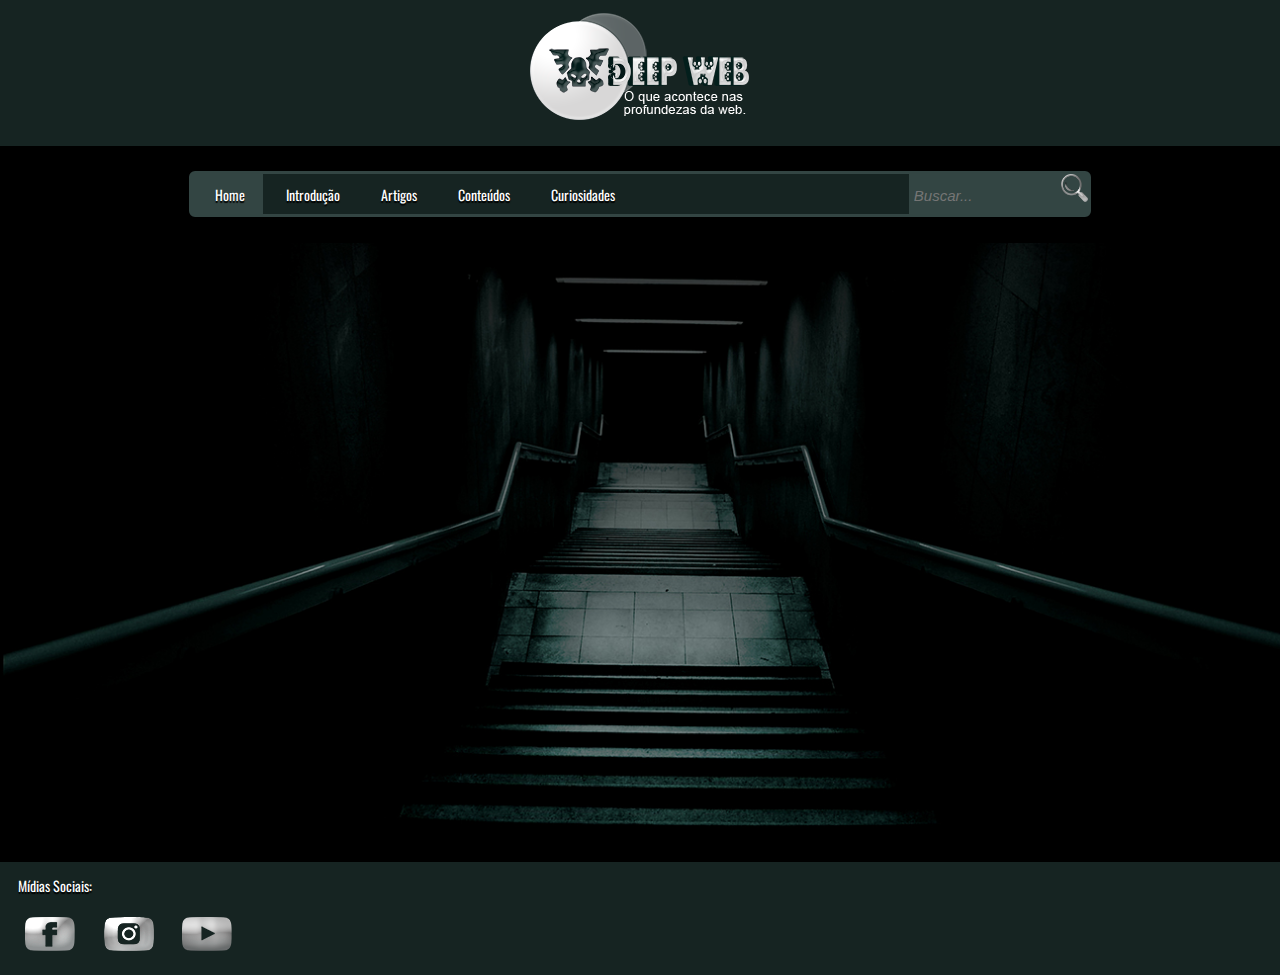
<file: index.html>
<!DOCTYPEhtml>
<html lang="pt-BR">
<head>
	<title>Home - Deep Web</title>
	<meta charset="utf-8">
	<link rel="stylesheet" type="text/css"  href="css/estilo.css" />
	<link rel="icon" href="Icones/caveira.ico" type="image/x-icon" />
	<link href='http://fonts.googleapis.com/css?family=Oswald' rel='stylesheet' type='text/css'>
</head>

<body>
		
<div id="cabecalho">
	<a href="index.html" class="imgAtiva"> <img src="Icones/DeepWebLogo.png"> </a>
</div>

<nav>
<div class="todoMenu">

<div class="linksMenu">
<ul>
  <li><a id="ativo" href="index.html">Home</a></li>
  <li><a href="intro.html">Introdução</a></li>   
  <li><a href="artigos.html">Artigos</a></li>   
  <li class="dropdown">
    <a href="#" class="dropbtn">Conteúdos</a>
    <div class="dropdown-content">
      <a href="oqeh.html">O que é</a>
      <a href="comosurgiu.html">Como surgiu</a>
      <a href="funcionabilidade.html">Como funciona</a>
      <a href="principaispages.html">Principais Páginas</a>
      <a href="riscovantagem.html">Riscos e Vantagens</a>
	  <a href="seguranca.html">Segurança</a>
	  <a href="transacoes.html">Transações</a>
    </div>
  </li>
  <li><a href="curiosidades.html">Curiosidades</a></li> 
</ul>
</div>

<div id="divBusca">
    <input type="text" id="txtBusca" placeholder="Buscar..."/>
    <img src="Icones/search.png" id="btnBusca" alt="Buscar"/>
</div>

</div>
</nav>

<!--
<div class="c2">		
	<div id="imagemInicio">
	<img src="Fundos/escada.jpg">	
</div>

-->	
<div id="slider">
<figure>
	<img src="Fundos/escada.jpg" alt>
	<img src="Fundos/iceberg.jpg" alt>
	<img src="Fundos/piratas.jpg" alt>
	<img src="Fundos/tunel.jpg" alt>
</figure>
</div>


<div class="rodape">
	<span id="textoRodape">Mídias Sociais:</span>
	<br/>
	<br/>
	<a href="https://www.facebook.com/" target="new_blank" class="imgAtiva"> <img src="Icones/facebook.png"> </a>
	<a href="https://www.instagram.com/" target="new_blank" class="imgAtiva"> <img src="Icones/instagram.png"> </a>
	<a href="https://www.youtube.com/?hl=pt&gl=BR" target="new_blank" class="imgAtiva"> <img src="Icones/youtube.png"> </a>
</div>

</body>	
</html>
</file>
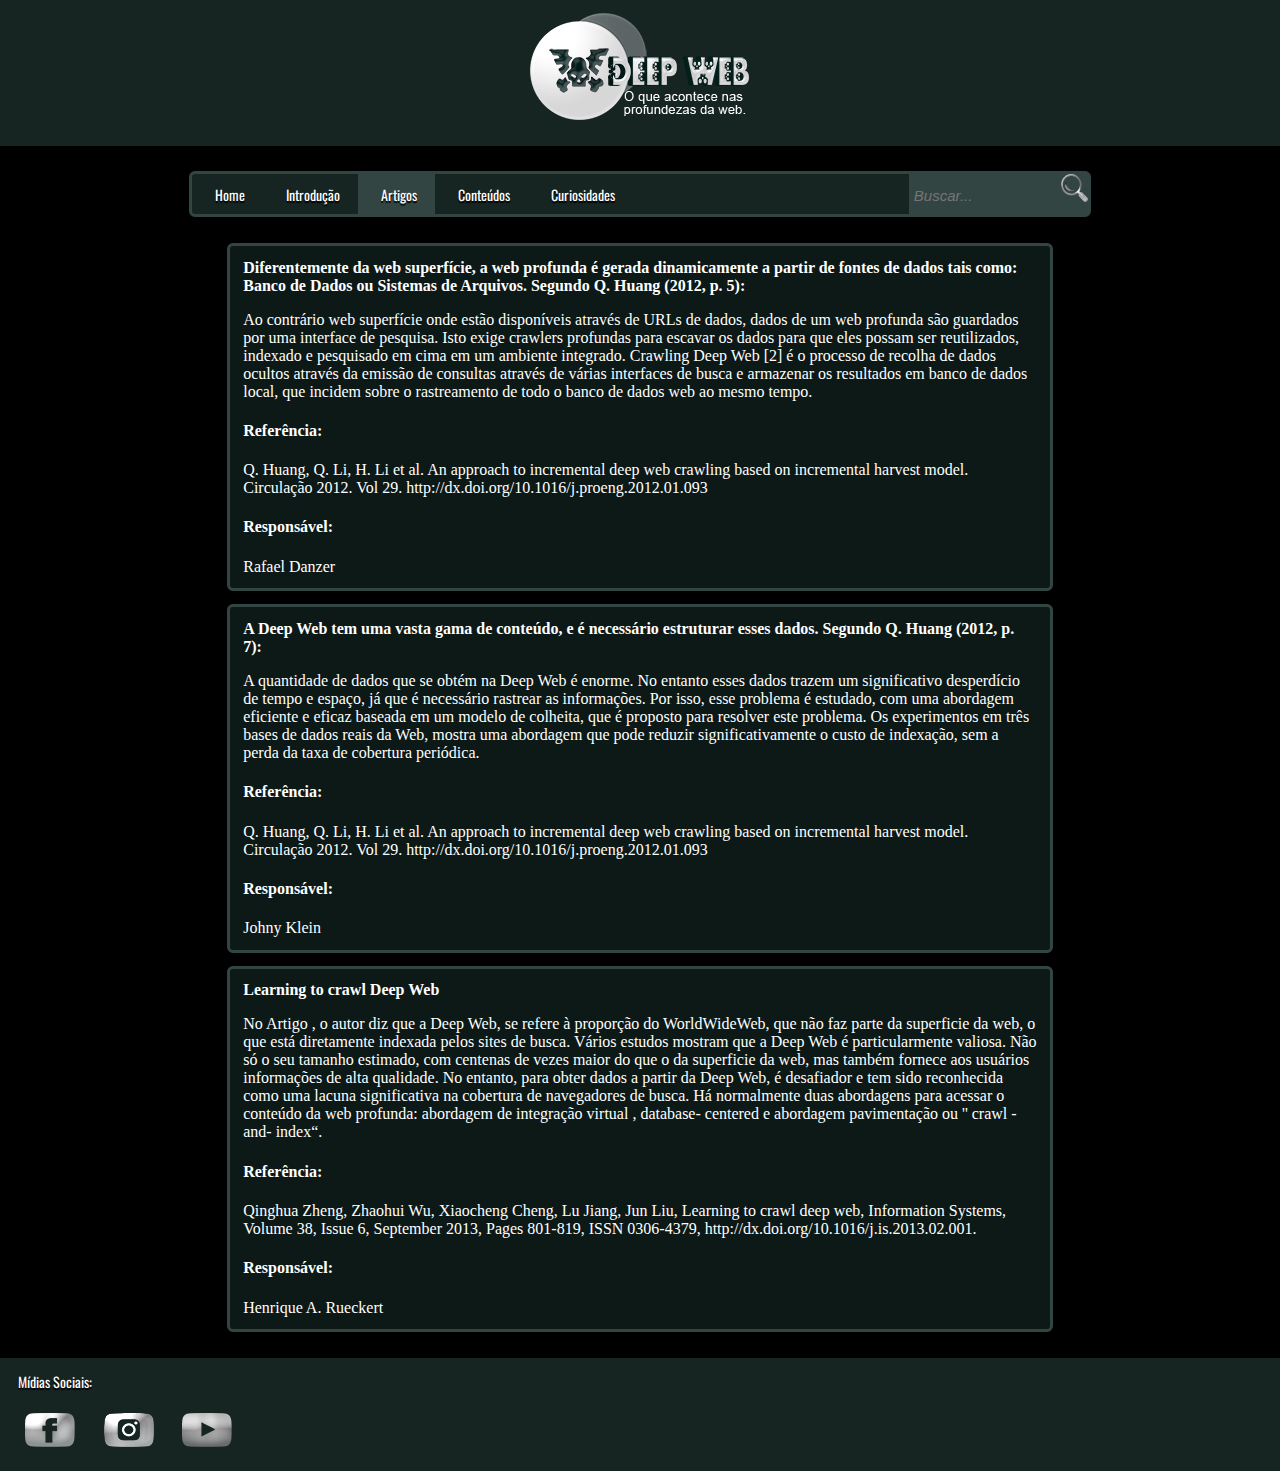
<file: artigos.html>
<!DOCTYPEhtml>
<html lang="pt-BR">
<head>
	<title>Artigos</title>
	<meta charset="utf-8">
	<link rel="stylesheet" type="text/css"  href="css/estilo.css" />
	<link rel="icon" href="Icones/caveira.ico" type="image/x-icon" />
	<link href='http://fonts.googleapis.com/css?family=Oswald' rel='stylesheet' type='text/css'>
</head>

<body>
	
<div id="cabecalho">
	<a href="index.html" class="imgAtiva"> <img src="Icones/DeepWebLogo.png"> </a>
</div>
	
<nav>
<div class="todoMenu">

<div class="linksMenu">
<ul>
  <li><a href="index.html">Home</a></li>
  <li><a href="intro.html">Introdução</a></li>   
  <li><a id="ativo" href="artigos.html">Artigos</a></li>   
  <li class="dropdown">
    <a href="#" class="dropbtn">Conteúdos</a>
    <div class="dropdown-content">
      <a href="oqeh.html">O que é</a>
      <a href="comosurgiu.html">Como surgiu</a>
      <a href="funcionabilidade.html">Como funciona</a>
      <a href="principaispages.html">Principais Páginas</a>
      <a href="riscovantagem.html">Riscos e Vantagens</a>
	  <a href="seguranca.html">Segurança</a>
	  <a href="transacoes.html">Transações</a>
    </div>
  </li>
  <li><a href="curiosidades.html">Curiosidades</a></li> 
</ul>
</div>

<div id="divBusca">
    <input type="text" id="txtBusca" placeholder="Buscar..."/>
    <img src="Icones/search.png" id="btnBusca" alt="Buscar"/>
</div>

</div>
</nav>
		
<div class="c1">
	<b>
		Diferentemente da web superfície, a web profunda é gerada dinamicamente a 
		partir de fontes de dados tais como: Banco de Dados ou Sistemas de Arquivos. 
		Segundo Q. Huang (2012, p. 5): 
	</b>
	<p>
		Ao contrário web superfície onde estão disponíveis através de URLs de 
		dados, dados de um web profunda são guardados por uma interface de 
		pesquisa. Isto exige crawlers profundas para escavar os dados para 
		que eles possam ser reutilizados, indexado e pesquisado em cima em 
		um ambiente integrado. Crawling Deep Web [2] é o processo de 
		recolha de dados ocultos através da emissão de consultas através de 
		várias interfaces de busca e armazenar os resultados em banco de 
		dados local, que incidem sobre o rastreamento de todo o banco de 
		dados web ao mesmo tempo.
	</p>
	<h4> Referência: </h4>	
		Q. Huang, Q. Li, H. Li et al. An approach to incremental deep web crawling based on 
		incremental harvest model. Circulação 2012. Vol 29. http://dx.doi.org/10.1016/j.proeng.2012.01.093
	<h4> Responsável: </h4>
					Rafael Danzer				
</div>	

<div class="c1">
	<b>
		A Deep Web tem uma vasta gama de conteúdo, e é necessário estruturar esses dados. 
		Segundo Q. Huang (2012, p. 7): 
	</b>
	<p>
		A quantidade de dados que se obtém na Deep Web é enorme. No entanto esses dados trazem 
		um significativo desperdício de tempo e espaço, já que é necessário rastrear as informações. 
		Por isso, esse problema é estudado, com uma abordagem eficiente e eficaz baseada em um 
		modelo de colheita, que é proposto para resolver este problema. 
		Os experimentos em três bases de dados reais da Web, mostra uma	abordagem que pode reduzir 
		significativamente o custo de indexação, sem a perda da taxa de cobertura periódica.
	</p>
	<h4> Referência: </h4>	
		Q. Huang, Q. Li, H. Li et al. An approach to incremental deep web crawling based on 
		incremental harvest model. Circulação 2012. Vol 29. http://dx.doi.org/10.1016/j.proeng.2012.01.093
	<h4> Responsável: </h4>
		Johny Klein 				
</div>				

<div class="c1">
	<b>
		Learning to crawl Deep Web 
	</b>
	<p>
		No Artigo , o autor diz que a Deep Web, se refere à proporção do WorldWideWeb, que não faz parte da superficie da web, o que está diretamente indexada pelos sites de busca. Vários estudos mostram que a Deep Web é particularmente valiosa. Não só o seu tamanho estimado, com centenas de vezes maior do que o da superficie da web, mas também fornece aos usuários informações de alta qualidade. No entanto, para obter dados a partir da Deep Web, é desafiador e tem sido reconhecida como uma lacuna significativa na cobertura de navegadores de busca. Há normalmente duas abordagens para acessar o conteúdo da web profunda: abordagem de integração virtual , database- centered e abordagem pavimentação ou '' crawl -and- index“. 
	</p>
	<h4> Referência: </h4>	
		Qinghua Zheng, Zhaohui Wu, Xiaocheng Cheng, Lu Jiang, Jun Liu, Learning to crawl deep web, Information Systems, Volume 38, Issue 6, September 2013, Pages 801-819, ISSN 0306-4379, http://dx.doi.org/10.1016/j.is.2013.02.001.
	<h4> Responsável: </h4>
		Henrique A. Rueckert 				
</div>	
	
<div class="rodape">
	<span id="textoRodape">Mídias Sociais:</span>
	<br/>
	<br/>
	<a href="https://www.facebook.com/" target="new_blank" class="imgAtiva"> <img src="Icones/facebook.png"> </a>
	<a href="https://www.instagram.com/" target="new_blank" class="imgAtiva"> <img src="Icones/instagram.png"> </a>
	<a href="https://www.youtube.com/?hl=pt&gl=BR" target="new_blank" class="imgAtiva"> <img src="Icones/youtube.png"> </a>
</div>
			
</body>	
</html>
</file>
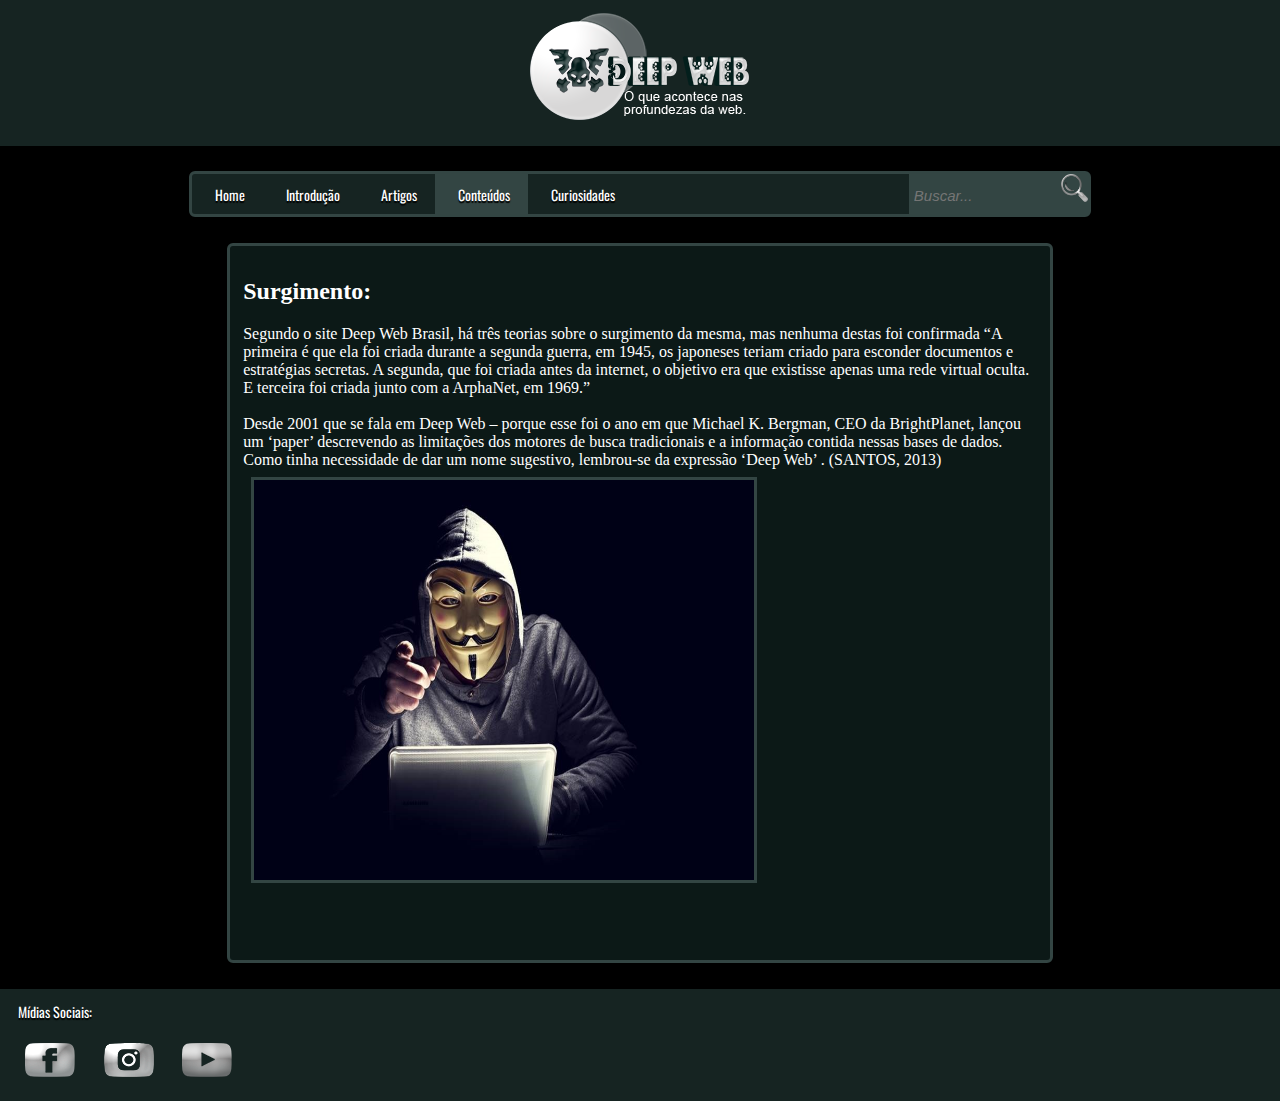
<file: comosurgiu.html>
<!DOCTYPEhtml>
<html lang="pt-BR">
<head>
	<title>Surgimento</title>
	<meta charset="utf-8">
	<link rel="stylesheet" type="text/css"  href="css/estilo.css" />
	<link rel="icon" href="Icones/caveira.ico" type="image/x-icon" />
	<link href='http://fonts.googleapis.com/css?family=Oswald' rel='stylesheet' type='text/css'>
</head>

<body>

<div id="cabecalho">
	<a href="index.html" class="imgAtiva"> <img src="Icones/DeepWebLogo.png"> </a>
</div>	
	
<nav>
<div class="todoMenu">

<div class="linksMenu">
<ul>
  <li><a href="index.html">Home</a></li>
  <li><a href="intro.html">Introdução</a></li>   
  <li><a href="artigos.html">Artigos</a></li>   
  <li class="dropdown">
    <a href="#" id="ativo" class="dropbtn">Conteúdos</a>
    <div class="dropdown-content">
      <a href="oqeh.html">O que é</a>
      <a href="comosurgiu.html">Como surgiu</a>
      <a href="funcionabilidade.html">Como funciona</a>
      <a href="principaispages.html">Principais Páginas</a>
      <a href="riscovantagem.html">Riscos e Vantagens</a>
	  <a href="seguranca.html">Segurança</a>
	  <a href="transacoes.html">Transações</a>
    </div>
  </li>
  <li><a href="curiosidades.html">Curiosidades</a></li> 
</ul>
</div>

<div id="divBusca">
    <input type="text" id="txtBusca" placeholder="Buscar..."/>
    <img src="Icones/search.png" id="btnBusca" alt="Buscar"/>
</div>

</div>
</nav>
		
<div class="imagensSmall">	
<div class="c1">
	<h2>Surgimento:</h2>
	<p>
		Segundo o site Deep Web Brasil, há três teorias sobre o surgimento da mesma, mas nenhuma destas foi confirmada “A primeira é que ela foi criada durante a segunda guerra, em 1945, os japoneses teriam criado para esconder documentos e estratégias secretas. A segunda, que foi criada antes da internet, o objetivo era que existisse apenas uma rede virtual oculta. E terceira foi criada junto com a ArphaNet, em 1969.”
		<br/><br/>
		Desde 2001 que se fala em Deep Web – porque esse foi o ano em que Michael K. Bergman, CEO da BrightPlanet, lançou um ‘paper’ descrevendo as limitações dos motores de busca tradicionais e a informação contida nessas bases de dados. Como tinha necessidade de dar um nome sugestivo, lembrou-se da expressão ‘Deep Web’ . (SANTOS, 2013)
		<br/>
		<img src="Imagens/comosurgi.jpg"height="400px" width="500px" id="imgMobile">
	</p>
	<br/><br/>
</div>			
</div>		

<div class="rodape">
	<span id="textoRodape">Mídias Sociais:</span>
	<br/>
	<br/>
	<a href="https://www.facebook.com/" target="new_blank" class="imgAtiva"> <img src="Icones/facebook.png"> </a>
	<a href="https://www.instagram.com/" target="new_blank" class="imgAtiva"> <img src="Icones/instagram.png"> </a>
	<a href="https://www.youtube.com/?hl=pt&gl=BR" target="new_blank" class="imgAtiva"> <img src="Icones/youtube.png"> </a>
</div>
			
</body>	
</html>
</file>
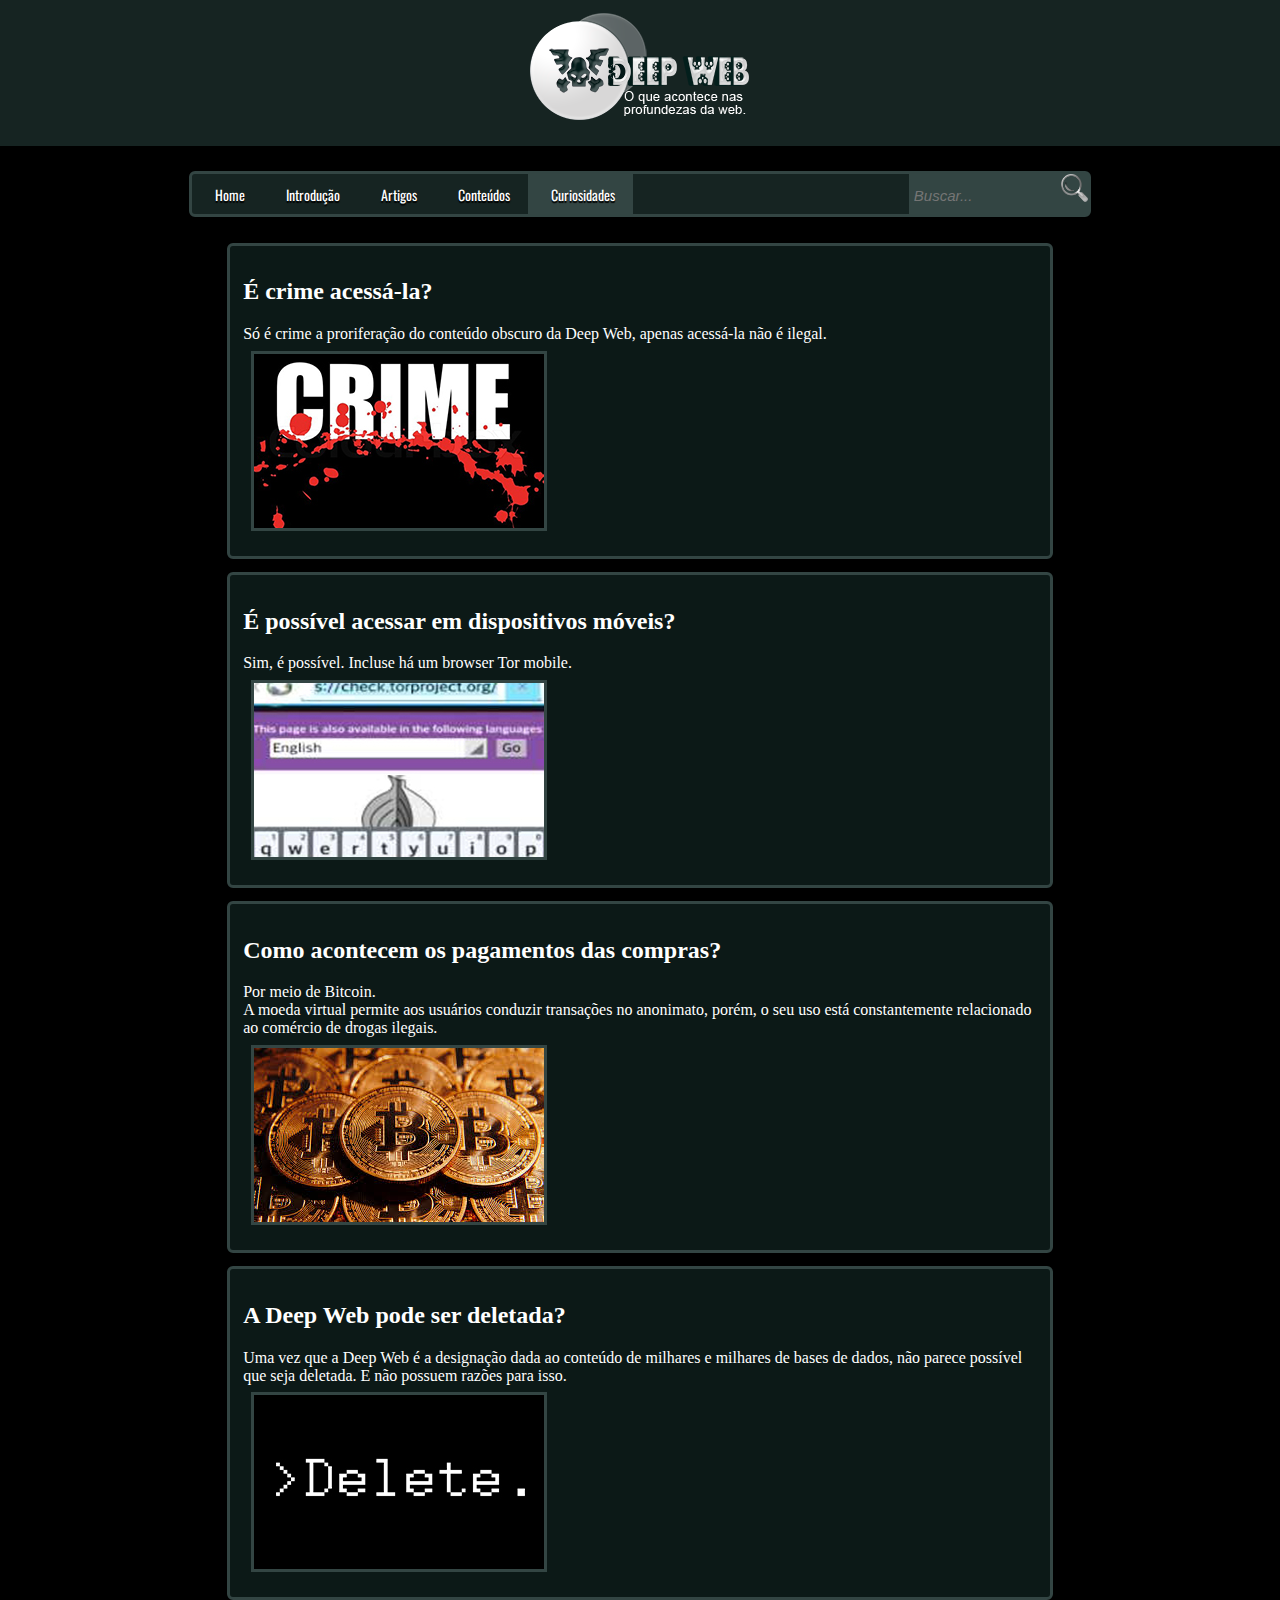
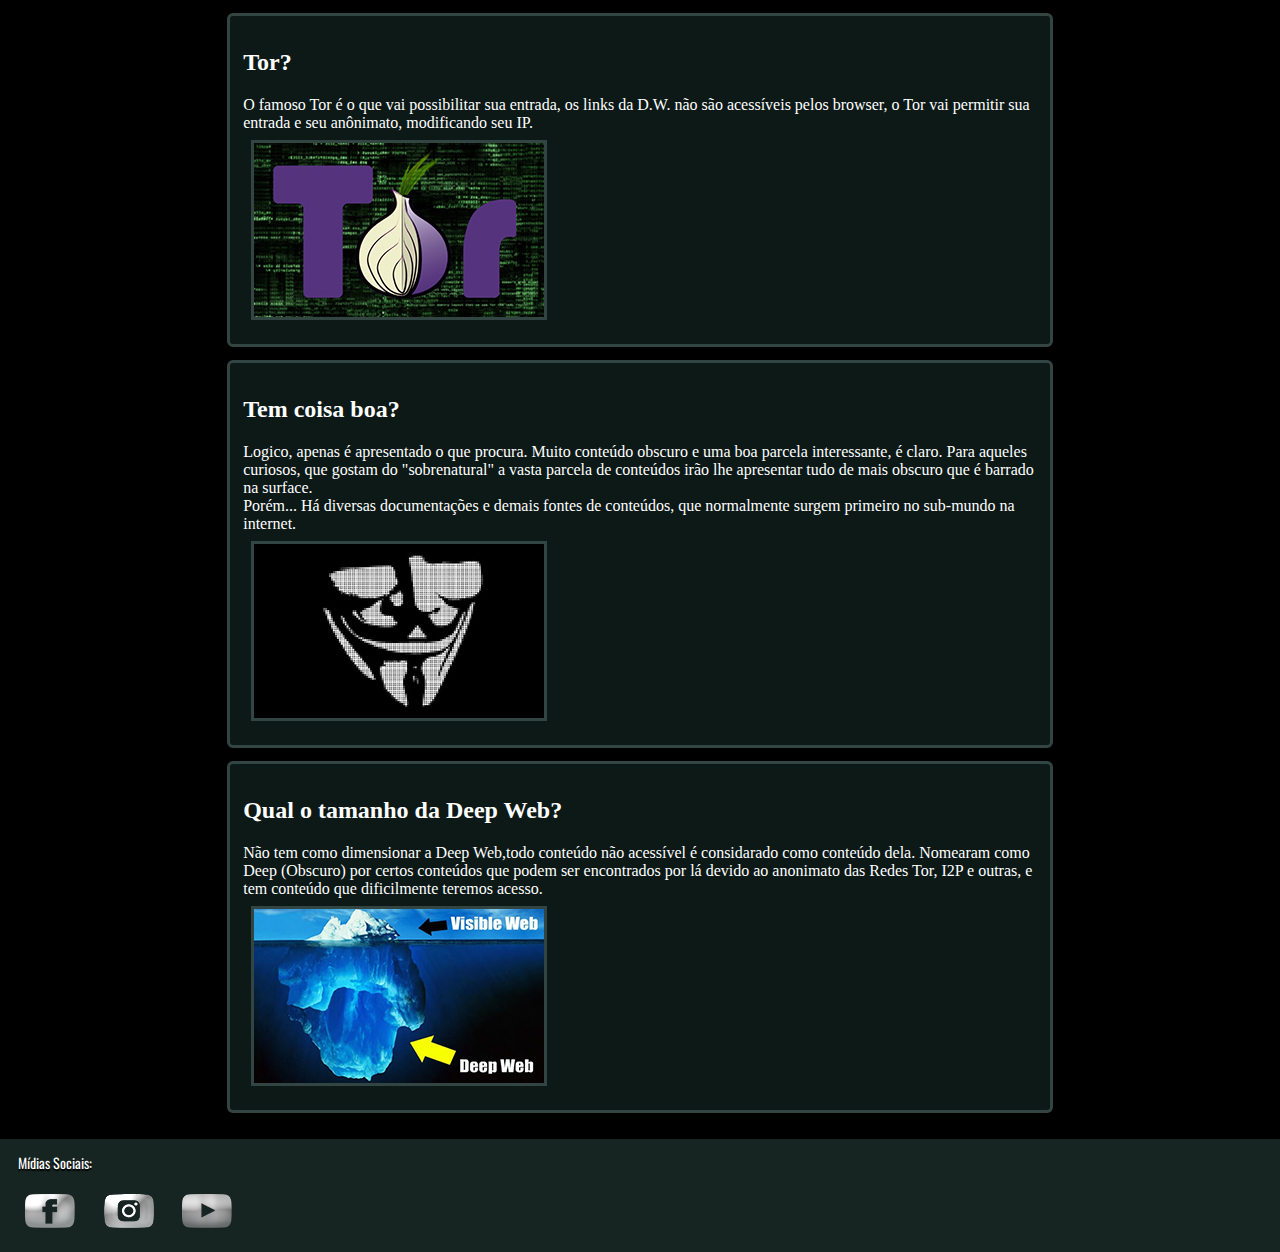
<file: curiosidades.html>
<!DOCTYPEhtml>
<html lang="pt-BR">
<head>
	<title>Curiosidades</title>
	<meta charset="utf-8">
	<link rel="stylesheet" type="text/css"  href="css/estilo.css" />
	<link rel="icon" href="Icones/caveira.ico" type="image/x-icon" />
	<link href='http://fonts.googleapis.com/css?family=Oswald' rel='stylesheet' type='text/css'>
</head>

<body>

<div id="cabecalho">
	<a href="index.html" class="imgAtiva"> <img src="Icones/DeepWebLogo.png"> </a>
</div>		
	
<nav>
<div class="todoMenu">

<div class="linksMenu">
<ul>
  <li><a href="index.html">Home</a></li>
  <li><a href="intro.html">Introdução</a></li>   
  <li><a href="artigos.html">Artigos</a></li>   
  <li class="dropdown">
    <a href="#" class="dropbtn">Conteúdos</a>
    <div class="dropdown-content">
      <a href="oqeh.html">O que é</a>
      <a href="comosurgiu.html">Como surgiu</a>
      <a href="funcionabilidade.html">Como funciona</a>
      <a href="principaispages.html">Principais Páginas</a>
      <a href="riscovantagem.html">Riscos e Vantagens</a>
	  <a href="seguranca.html">Segurança</a>
	  <a href="transacoes.html">Transações</a>
    </div>
  </li>
  <li><a href="curiosidades.html" id="ativo">Curiosidades</a></li> 
</ul>
</div>

<div id="divBusca">
    <input type="text" id="txtBusca" placeholder="Buscar..."/>
    <img src="Icones/search.png" id="btnBusca" alt="Buscar"/>
</div>

</div>
</nav>		

<div class="imagensSmall">		
    <div class="c1">
        <h2>É crime acessá-la?</h2>
            Só é crime a proriferação do conteúdo obscuro da Deep Web, apenas acessá-la não é ilegal.
            <br/>
            <img src="Imagens/crime.jpg">
    </div>	

    <div class="c1">
        <h2>É possível acessar em dispositivos móveis?</h2>
            Sim, é possível. Incluse há um browser Tor mobile. 
            <br/>
            <img src="Imagens/movel.jpg">
    <br/>	

    </div>    
        
    <div class="c1">
        <h2>Como acontecem os pagamentos das compras?</h2>
            Por meio de Bitcoin. 
        <br/>
        A moeda virtual permite aos usuários 
        conduzir transações no anonimato, porém, o seu uso está constantemente relacionado ao comércio de drogas ilegais.
            <br/>
            <img src="Imagens/bitcoin.jpg">
    <br/>
    </div>    

    <div class="c1">
        <h2>A Deep Web pode ser deletada?</h2>
        Uma vez que a Deep Web é a designação dada ao conteúdo de milhares e milhares de bases de dados, não parece possível que seja deletada. E não possuem razões para isso.
            <br/>
            <img src="Imagens/delete.jpg">
    <br/>
    </div>

    <div class="c1">
        <h2>Tor?</h2>
        O famoso Tor é o que vai possibilitar sua entrada, os links da D.W. não são acessíveis pelos browser, o Tor vai permitir sua entrada e seu anônimato, modificando seu IP.
        <br/>
        <img src="Imagens/tor.jpg">
    </div>
    <div class="c1">
        <h2>Tem coisa boa?</h2>
        Logico, apenas é apresentado o que procura. Muito conteúdo obscuro e uma boa parcela interessante, é claro. Para aqueles curiosos, que gostam do "sobrenatural" a vasta parcela de conteúdos irão lhe apresentar tudo de mais obscuro que é barrado na surface.
        <br/>
        Porém... Há diversas documentações e demais fontes de conteúdos, que normalmente surgem primeiro no sub-mundo na internet.
            <br/>
            <img src="Imagens/bem.jpg">
    </div>

    <div class="c1">
        <h2>Qual o tamanho da Deep Web?</h2>
        Não tem como dimensionar a Deep Web,todo conteúdo não acessível é considarado como conteúdo dela. Nomearam como Deep (Obscuro) por certos conteúdos que podem ser encontrados por lá devido ao anonimato das Redes Tor, I2P e outras, e tem conteúdo que dificilmente teremos acesso.
            <br/>
            <img src="Imagens/tamanho.jpg">
    </div>		
    
</div>

    <div class="rodape">
        <span id="textoRodape">Mídias Sociais:</span>
        <br/>
        <br/>
        <a href="https://www.facebook.com/" target="new_blank" class="imgAtiva"> <img src="Icones/facebook.png"> </a>
        <a href="https://www.instagram.com/" target="new_blank" class="imgAtiva"> <img src="Icones/instagram.png"> </a>
        <a href="https://www.youtube.com/?hl=pt&gl=BR" target="new_blank" class="imgAtiva"> <img src="Icones/youtube.png"> </a>
    </div>
    
    
    
</body>	
</html>
</file>
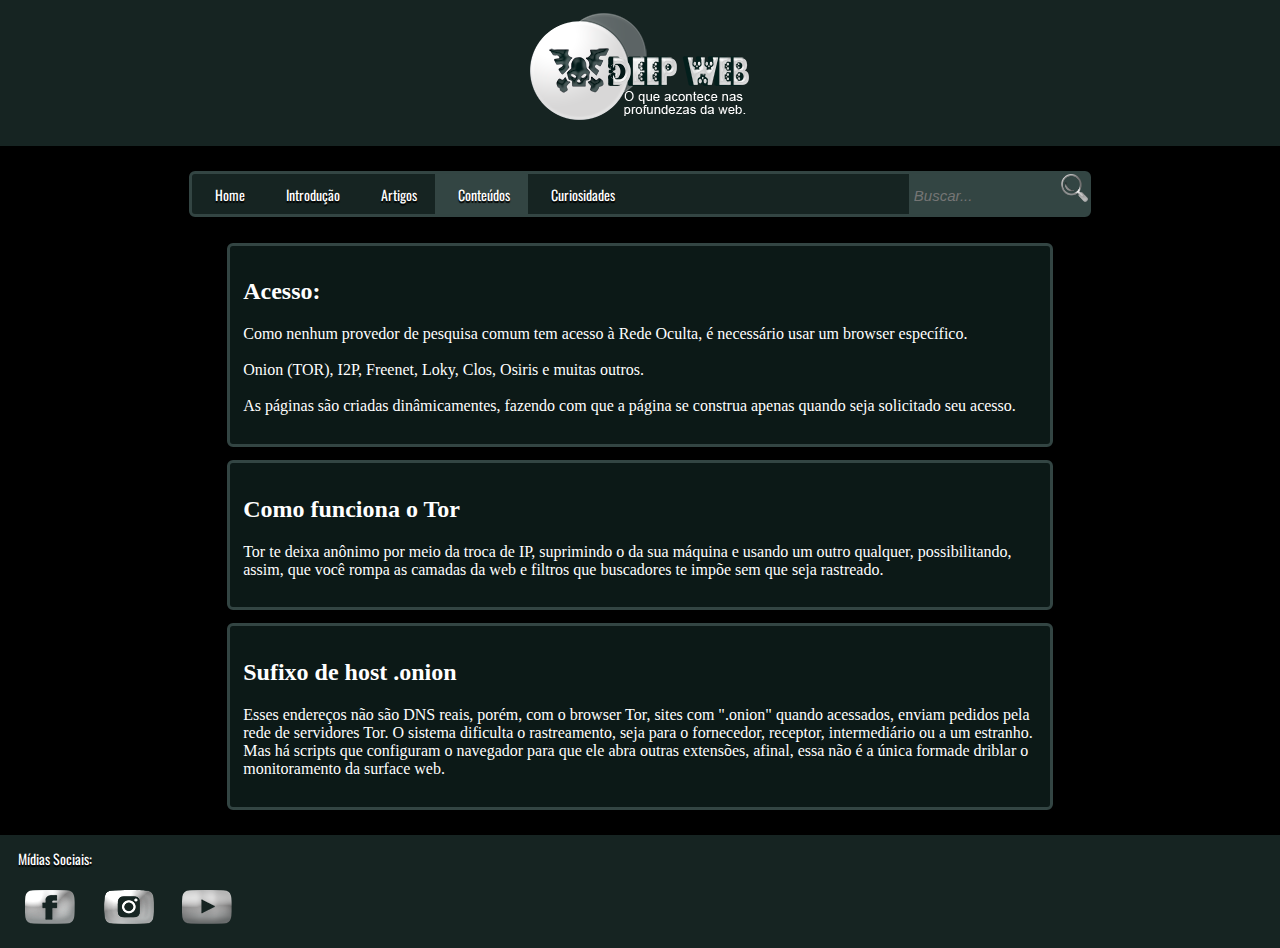
<file: funcionabilidade.html>
<!DOCTYPEhtml>
<html lang="pt-BR">
<head>
	<title>Funcionalidade</title>
	<meta charset="utf-8">
	<link rel="stylesheet" type="text/css"  href="css/estilo.css" />
	<link rel="icon" href="Icones/caveira.ico" type="image/x-icon" />
	<link href='http://fonts.googleapis.com/css?family=Oswald' rel='stylesheet' type='text/css'>
</head>

<body>
		
<div id="cabecalho">
	<a href="index.html" class="imgAtiva"> <img src="Icones/DeepWebLogo.png"> </a>
</div>
		
<nav>
<div class="todoMenu">

<div class="linksMenu">
<ul>
  <li><a href="index.html">Home</a></li>
  <li><a href="intro.html">Introdução</a></li>   
  <li><a href="artigos.html">Artigos</a></li>   
  <li class="dropdown">
    <a href="#" id="ativo" class="dropbtn">Conteúdos</a>
    <div class="dropdown-content">
      <a href="oqeh.html">O que é</a>
      <a href="comosurgiu.html">Como surgiu</a>
      <a href="funcionabilidade.html">Como funciona</a>
      <a href="principaispages.html">Principais Páginas</a>
      <a href="riscovantagem.html">Riscos e Vantagens</a>
	  <a href="seguranca.html">Segurança</a>
	  <a href="transacoes.html">Transações</a>
    </div>
  </li>
  <li><a href="curiosidades.html">Curiosidades</a></li> 
</ul>
</div>

<div id="divBusca">
    <input type="text" id="txtBusca" placeholder="Buscar..."/>
    <img src="Icones/search.png" id="btnBusca" alt="Buscar"/>
</div>

</div>
</nav>		
		
<div class="c1">
	<h2>Acesso:</h2>
	<p>
		Como nenhum provedor de pesquisa comum tem acesso à Rede Oculta, é necessário usar um browser específico. 
		<br/><br/>
		Onion (TOR), I2P, Freenet, Loky, Clos, Osiris e muitas outros.
		<br/><br/>	
		As páginas são criadas dinâmicamentes,
		fazendo com que a página se construa apenas quando seja solicitado seu acesso.
	</p>
</div>

<div class="c1">
	<h2>Como funciona o Tor</h2>
	<p>
		Tor te deixa anônimo por meio da troca de IP, suprimindo o da sua máquina e usando um outro qualquer, 
		possibilitando, assim, que	você rompa as camadas da web e filtros que buscadores te impõe sem que 
		seja rastreado.
	</p>	
</div>	
		
<div class="c1">
	<h2>Sufixo de host .onion</h2>
	<p>
		Esses endereços não são DNS reais, porém, com o browser Tor, sites com ".onion" quando acessados, enviam pedidos pela rede de servidores Tor.
		O sistema dificulta o rastreamento, seja para o fornecedor, receptor, intermediário ou a um estranho. 
		Mas há scripts que configuram o navegador para que ele abra outras extensões, afinal, essa não é a única formade driblar o monitoramento da surface web.
	</p>	
</div>	

		
<div class="rodape">
	<span id="textoRodape">Mídias Sociais:</span>
	<br/>
	<br/>
	<a href="https://www.facebook.com/" target="new_blank" class="imgAtiva"> <img src="Icones/facebook.png"> </a>
	<a href="https://www.instagram.com/" target="new_blank" class="imgAtiva"> <img src="Icones/instagram.png"> </a>
	<a href="https://www.youtube.com/?hl=pt&gl=BR" target="new_blank" class="imgAtiva"> <img src="Icones/youtube.png"> </a>
</div>

</body>	
</html>
</file>
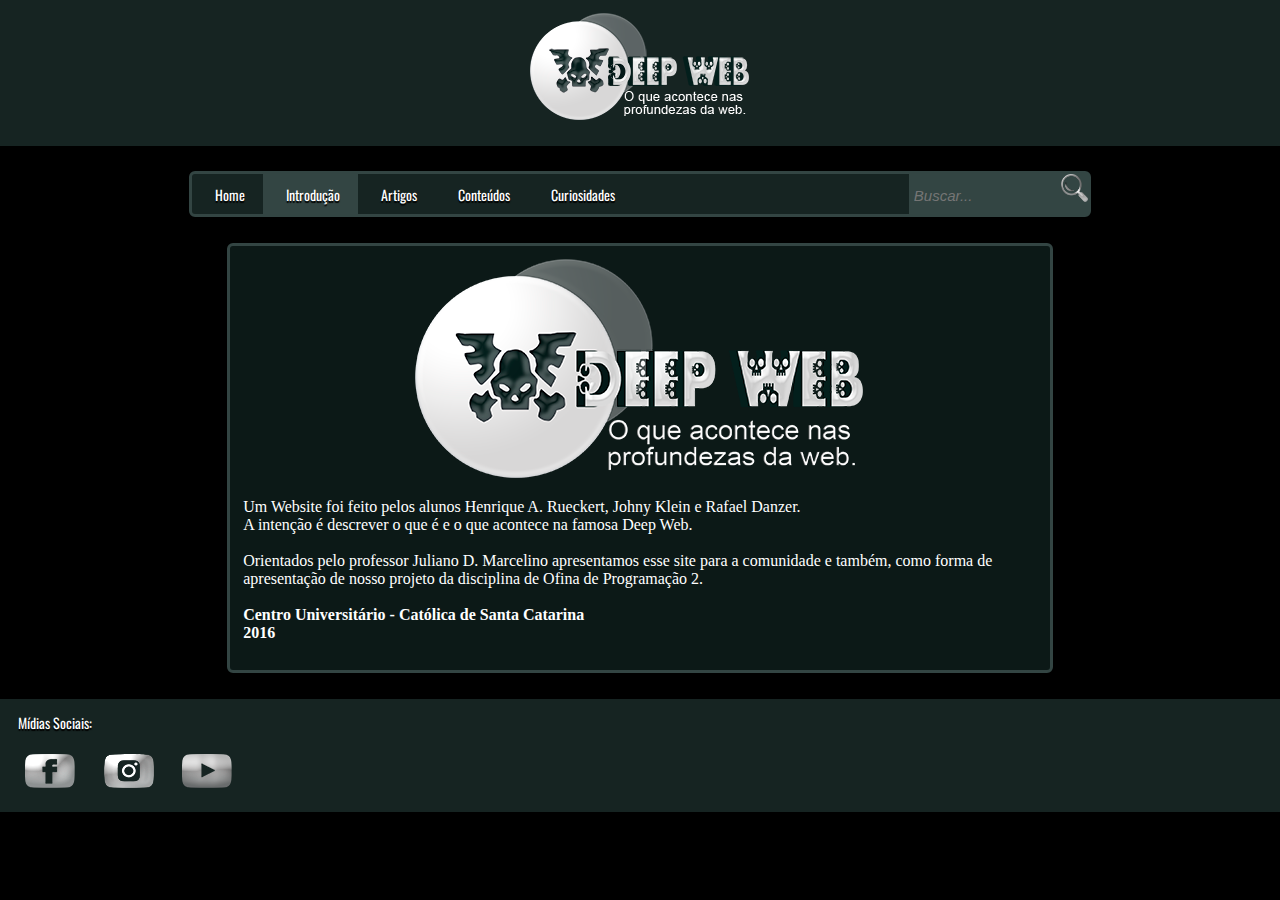
<file: intro.html>
<!DOCTYPEhtml>
<html lang="pt-BR">
<head>
	<title>Introdução</title>
	<meta charset="utf-8">
	<link rel="stylesheet" type="text/css"  href="css/estilo.css" />
	<link rel="icon" href="Icones/caveira.ico" type="image/x-icon" />
	<link href='http://fonts.googleapis.com/css?family=Oswald' rel='stylesheet' type='text/css'>
</head>

<body>
	
<div id="cabecalho">
	<a href="index.html" class="imgAtiva"> <img src="Icones/DeepWebLogo.png"> </a>
</div>
	
<nav>
<div class="todoMenu">

<div class="linksMenu">
<ul>
  <li><a href="index.html">Home</a></li>
  <li><a id="ativo" href="intro.html">Introdução</a></li>   
  <li><a href="artigos.html">Artigos</a></li>   
  <li class="dropdown">
    <a href="#" class="dropbtn">Conteúdos</a>
    <div class="dropdown-content">
      <a href="oqeh.html">O que é</a>
      <a href="comosurgiu.html">Como surgiu</a>
      <a href="funcionabilidade.html">Como funciona</a>
      <a href="principaispages.html">Principais Páginas</a>
      <a href="riscovantagem.html">Riscos e Vantagens</a>
	  <a href="seguranca.html">Segurança</a>
	  <a href="transacoes.html">Transações</a>
    </div>
  </li>
  <li><a href="curiosidades.html">Curiosidades</a></li> 
</ul>
</div>

<div id="divBusca">
    <input type="text" id="txtBusca" placeholder="Buscar..."/>
    <img src="Icones/search.png" id="btnBusca" alt="Buscar"/>
</div>

</div>
</nav>
	
<div class="c1">
	<div class="imagensMedium">
		<img src="Imagens/DeepWebLogo.png" id="imgMobile">
	</div>	
	
	<p>
		Um Website foi feito pelos alunos Henrique A. Rueckert, Johny Klein e Rafael Danzer.
		<br/>
		A intenção é descrever o que é e o que acontece na famosa Deep Web.
		<br/>
		<br/>
		Orientados pelo professor Juliano D. Marcelino apresentamos esse site para a comunidade e também, como forma de apresentação de nosso projeto da disciplina de Ofina de Programação 2.
	<br/>
	<br/>
		<b>Centro Universitário - Católica de Santa Catarina</b>
	<br/>
		<b>2016</b>
	</p>
	
</div>
	
<div class="rodape">
	<span id="textoRodape">Mídias Sociais:</span>
	<br>
	<br/>
	<a href="https://www.facebook.com/" target="new_blank" class="imgAtiva"> <img src="Icones/facebook.png"> </a>
	<a href="https://www.instagram.com/" target="new_blank" class="imgAtiva"> <img src="Icones/instagram.png"> </a>
	<a href="https://www.youtube.com/?hl=pt&gl=BR" target="new_blank" class="imgAtiva"> <img src="Icones/youtube.png"> </a>
</div>
			
</body>	
</html>
</file>
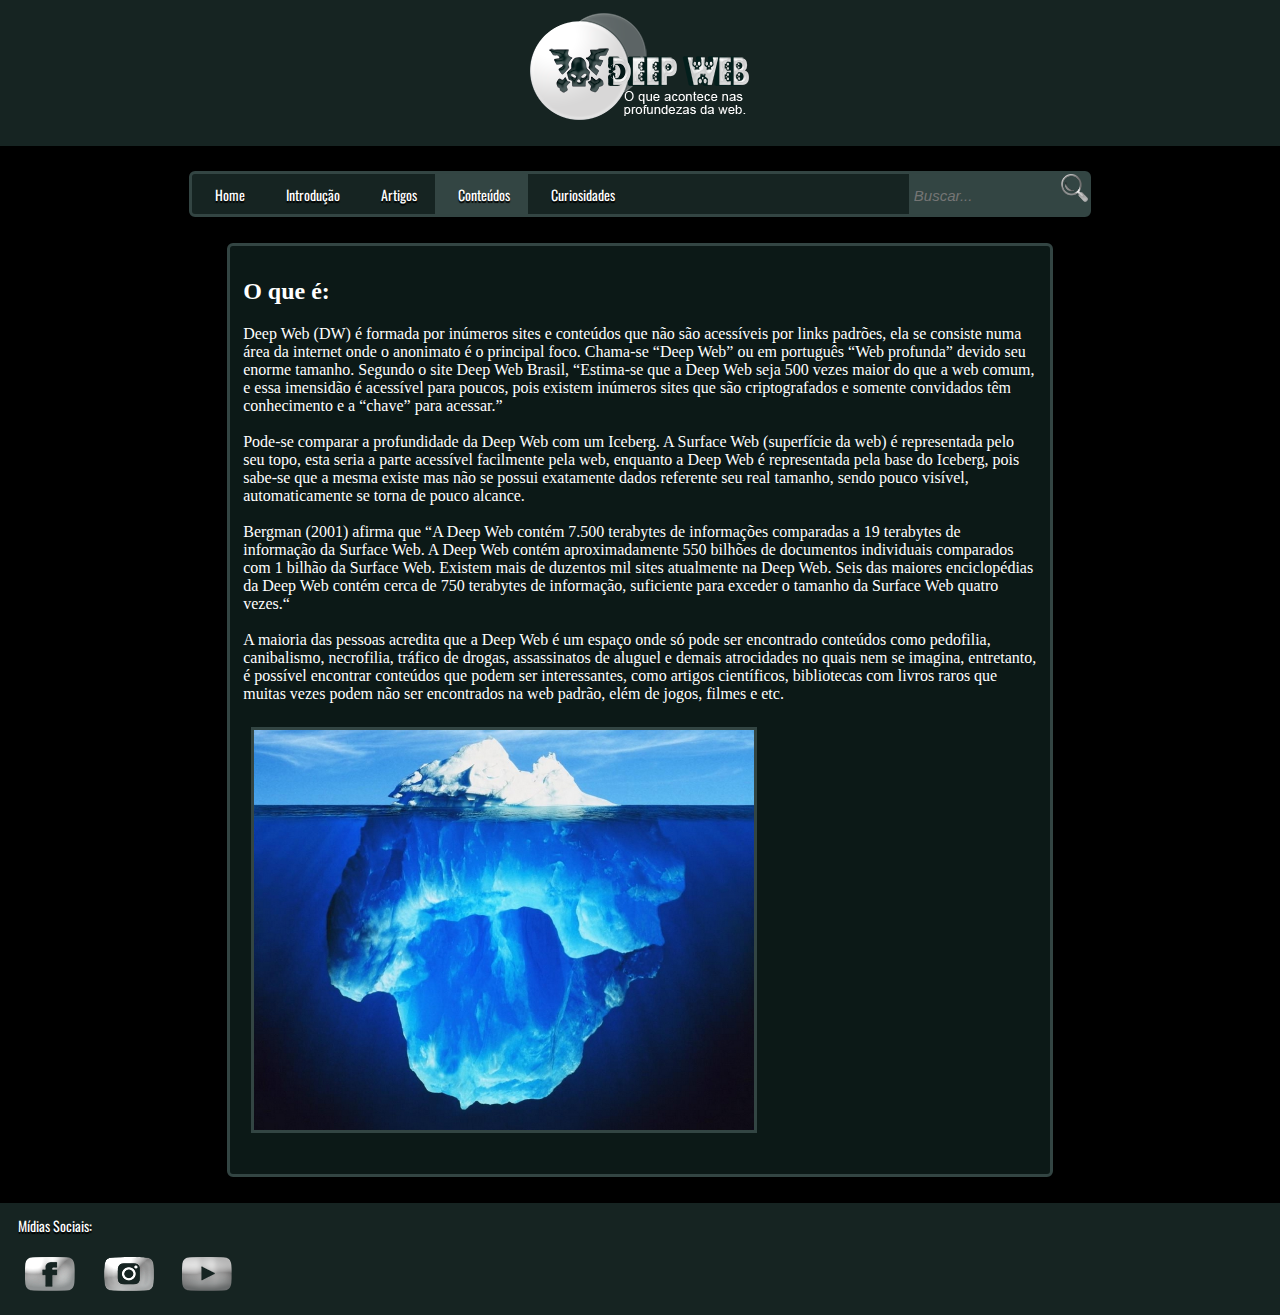
<file: oqeh.html>
<!DOCTYPEhtml>
<html lang="pt-BR">
<head>
	<title>O que é</title>
	<meta charset="utf-8">
	<link rel="stylesheet" type="text/css"  href="css/estilo.css" />
	<link rel="icon" href="Icones/caveira.ico" type="image/x-icon" />
	<link href='http://fonts.googleapis.com/css?family=Oswald' rel='stylesheet' type='text/css'>
</head>

<body>

<div id="cabecalho">
	<a href="index.html" class="imgAtiva"> <img src="Icones/DeepWebLogo.png"> </a>
</div>	
	
<nav>
<div class="todoMenu">

<div class="linksMenu">
<ul>
  <li><a href="index.html">Home</a></li>
  <li><a href="intro.html">Introdução</a></li>   
  <li><a href="artigos.html">Artigos</a></li>   
  <li class="dropdown">
    <a href="#" id="ativo" class="dropbtn">Conteúdos</a>
    <div class="dropdown-content">
      <a href="oqeh.html">O que é</a>
      <a href="comosurgiu.html">Como surgiu</a>
      <a href="funcionabilidade.html">Como funciona</a>
      <a href="principaispages.html">Principais Páginas</a>
      <a href="riscovantagem.html">Riscos e Vantagens</a>
	  <a href="seguranca.html">Segurança</a>
	  <a href="transacoes.html">Transações</a>
    </div>
  </li>
  <li><a href="curiosidades.html">Curiosidades</a></li> 
</ul>
</div>

<div id="divBusca">
    <input type="text" id="txtBusca" placeholder="Buscar..."/>
    <img src="Icones/search.png" id="btnBusca" alt="Buscar"/>
</div>

</div>
</nav>
		
<div class="c1">
	<h2>O que é:</h2>
	<p>
		Deep Web (DW) é formada por inúmeros sites e conteúdos que não são acessíveis por links padrões, ela se  consiste numa área da internet onde o anonimato é o principal foco. Chama-se “Deep Web” ou em português “Web profunda” devido seu enorme tamanho. Segundo o site Deep Web Brasil, “Estima-se que a Deep Web seja 500 vezes maior do que a web comum, e essa imensidão é acessível para poucos, pois existem inúmeros sites que são criptografados e somente convidados têm conhecimento e a “chave” para acessar.”
		<br/><br/>
		Pode-se comparar a profundidade da Deep Web com um Iceberg. A Surface Web (superfície da web) é representada pelo seu topo, esta seria a parte acessível facilmente pela web, enquanto a Deep Web é representada pela base do Iceberg, pois sabe-se que a mesma existe mas não se possui exatamente dados referente seu real tamanho, sendo pouco visível, automaticamente se torna de pouco alcance.
		<br/><br/>
		Bergman (2001) afirma que “A  Deep  Web  contém 7.500 terabytes  de  informações  comparadas  a 19 terabytes  de  informação  da Surface  Web.  A  Deep Web  contém  aproximadamente  550  bilhões  de documentos individuais comparados com 1 bilhão da Surface Web. Existem mais  de  duzentos  mil  sites  atualmente  na  Deep  Web.  Seis  das  maiores enciclopédias da Deep Web contém cerca de 750 terabytes de informação, suficiente  para  exceder  o  tamanho  da  Surface  Web  quatro  vezes.“
		<br/><br/>
		A maioria das pessoas acredita que a Deep Web é  um  espaço  onde  só  pode  ser  encontrado conteúdos como  pedofilia,  canibalismo, necrofilia,  tráfico de  drogas, assassinatos de aluguel e demais atrocidades no quais nem se imagina, entretanto, é  possível  encontrar  conteúdos  que  podem  ser interessantes, como artigos científicos, bibliotecas com livros raros que muitas vezes podem não ser encontrados na web padrão, elém de jogos, filmes e etc.
		<br/>
		<div class="imagensSmall">		
			<img src="Imagens/iceberg.jpg" height="400" width="500" id="imgMobile">
		</div>
	<p/>
</div>		

<div class="rodape">
	<span id="textoRodape">Mídias Sociais:</span>
	<br/>
	<br/>
	<a href="https://www.facebook.com/" target="new_blank" class="imgAtiva"> <img src="Icones/facebook.png"> </a>
	<a href="https://www.instagram.com/" target="new_blank" class="imgAtiva"> <img src="Icones/instagram.png"> </a>
	<a href="https://www.youtube.com/?hl=pt&gl=BR" target="new_blank" class="imgAtiva"> <img src="Icones/youtube.png"> </a>
</div>
			
</body>	
</html>
</file>
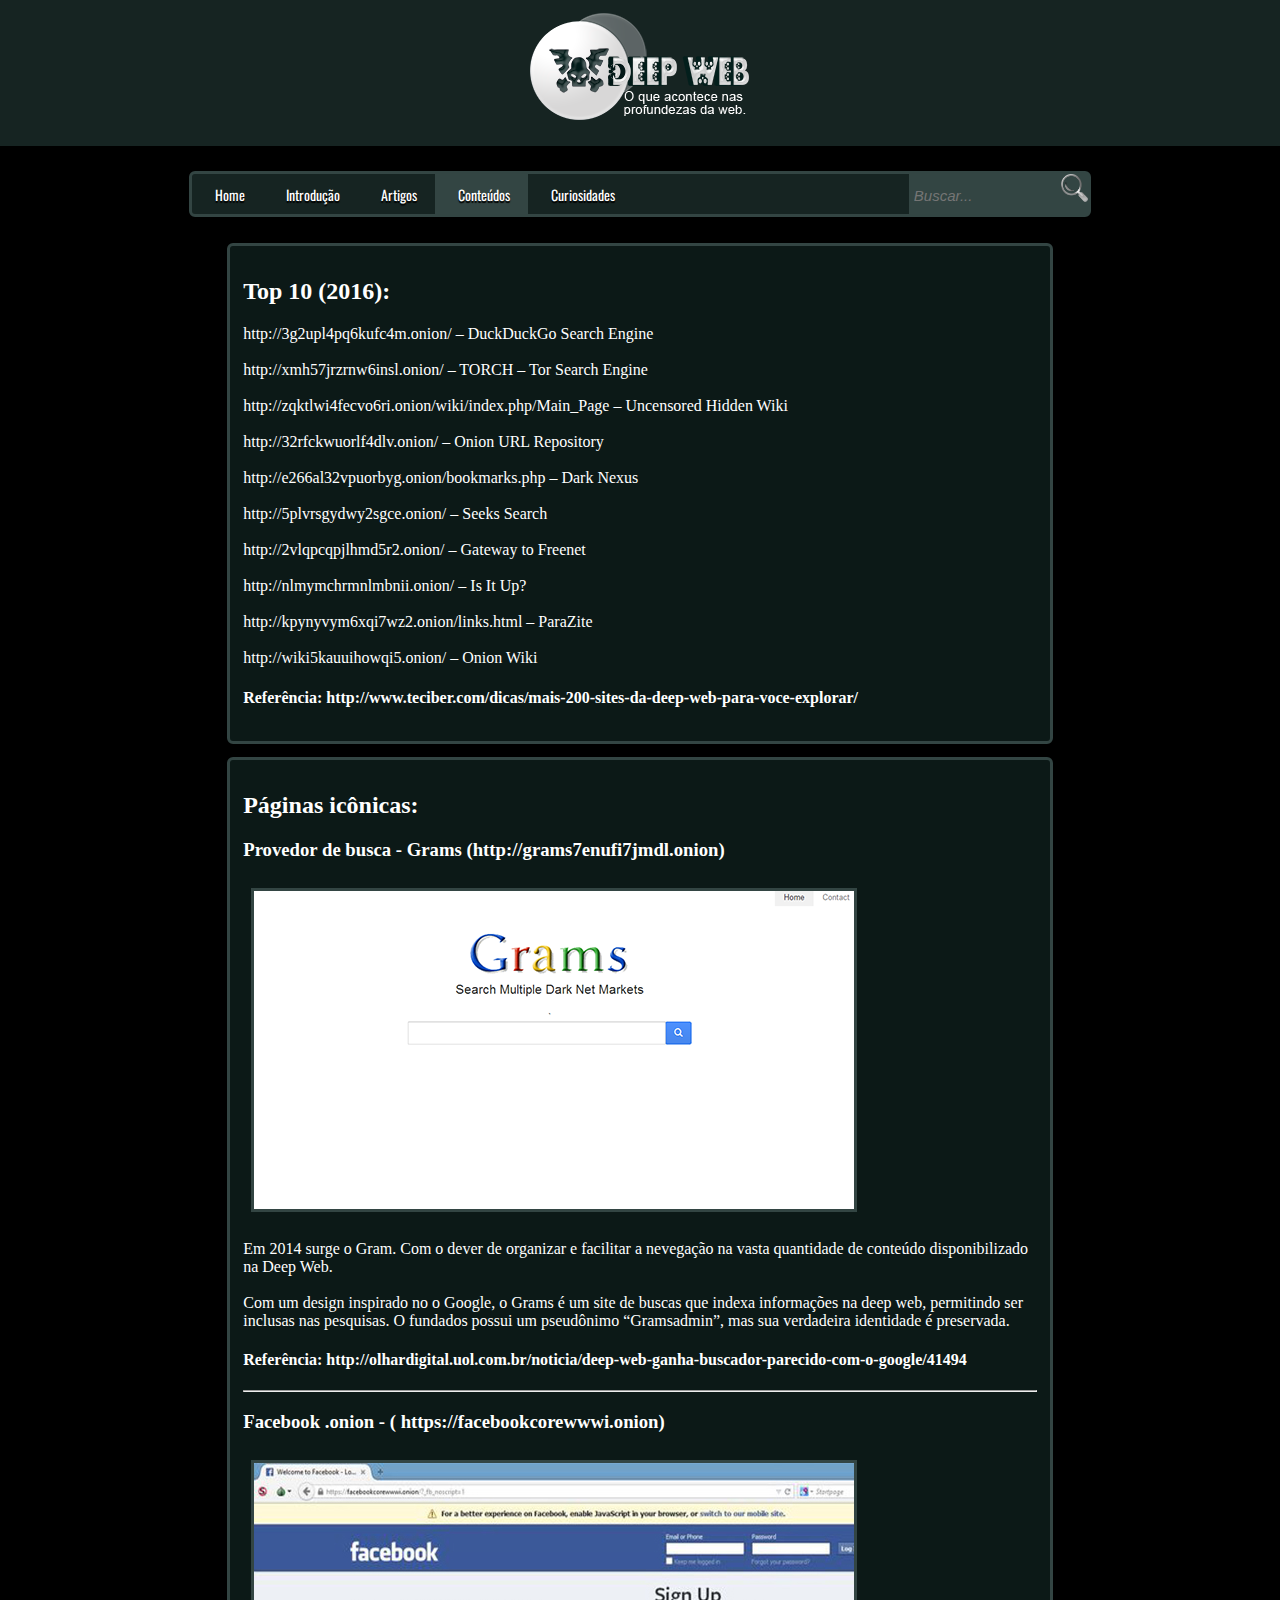
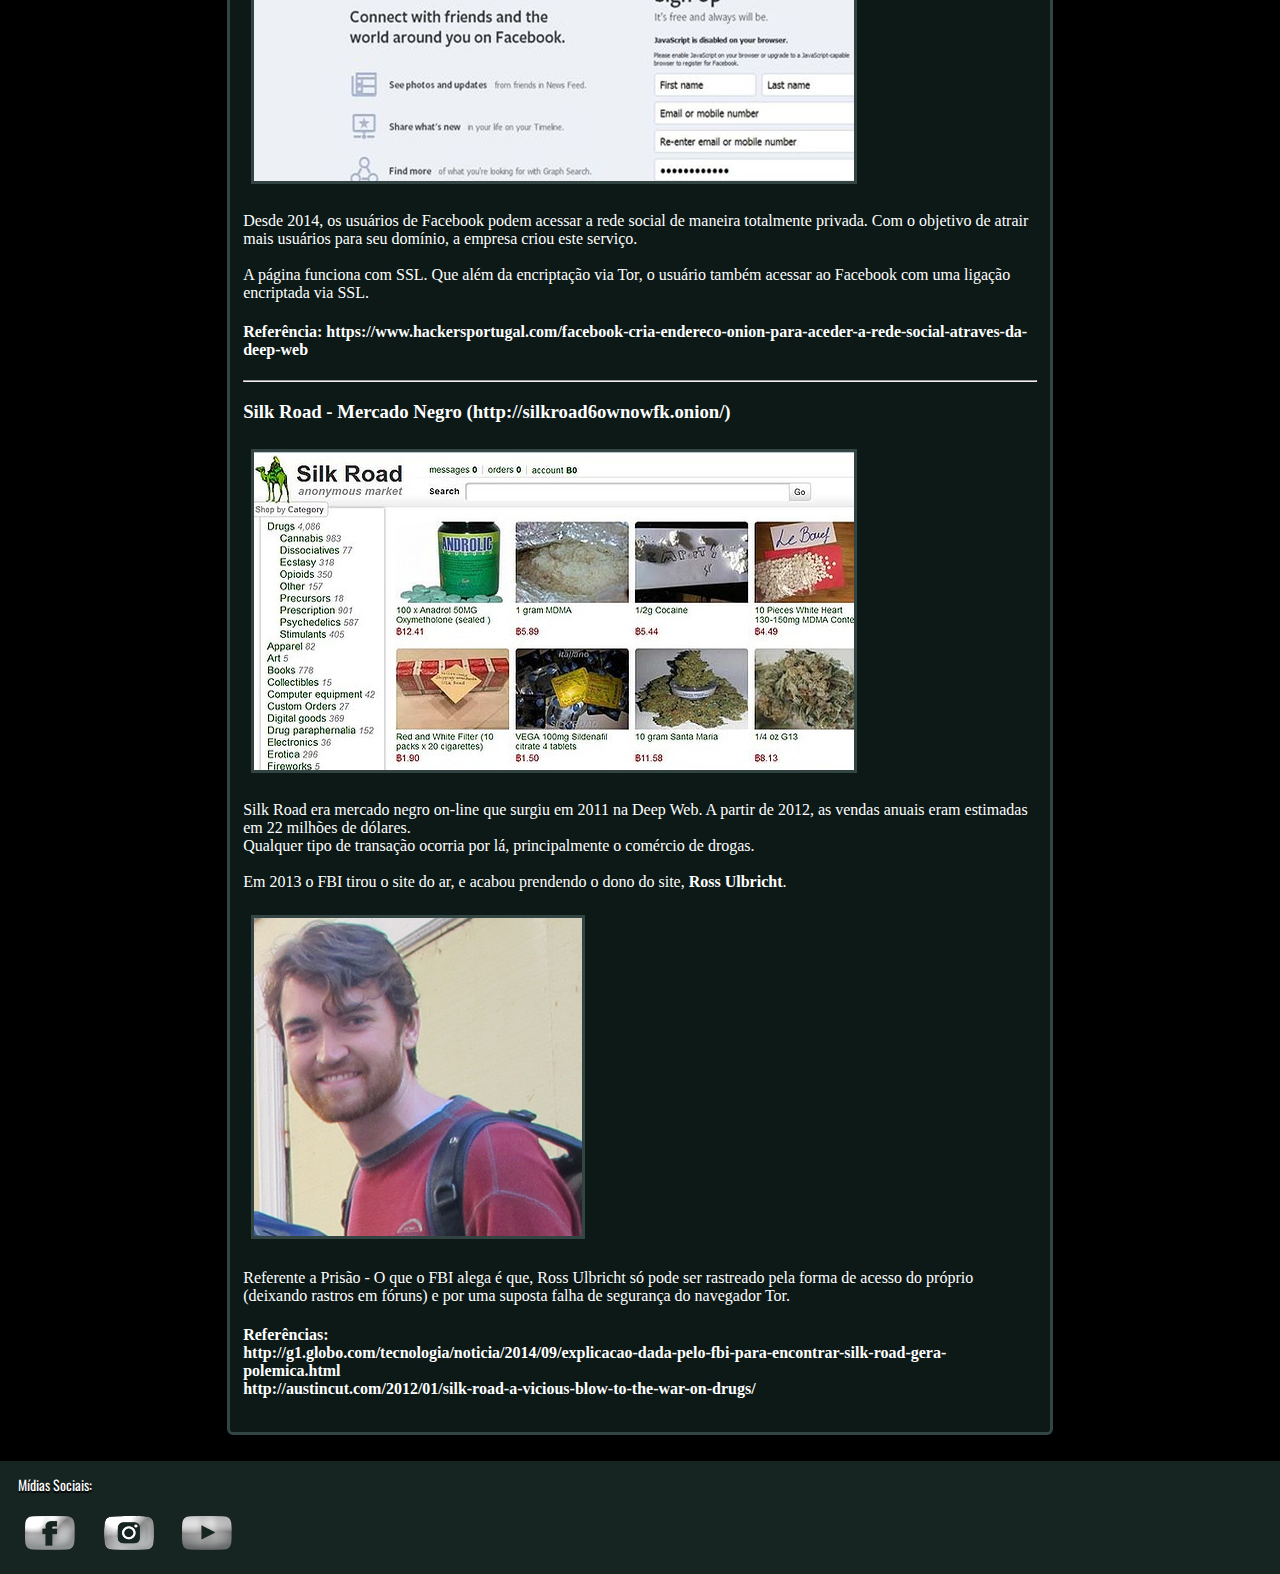
<file: principaispages.html>
<!DOCTYPEhtml>
<html lang="pt-BR">
<head>
	<title>Principais Páginas</title>
	<meta charset="utf-8">
	<link rel="stylesheet" type="text/css"  href="css/estilo.css" />
	<link rel="icon" href="Icones/caveira.ico" type="image/x-icon" />
	<link href='http://fonts.googleapis.com/css?family=Oswald' rel='stylesheet' type='text/css'>
</head>

<body>

<div id="cabecalho">
	<a href="index.html" class="imgAtiva"> <img src="Icones/DeepWebLogo.png"> </a>
</div>
		
<nav>
<div class="todoMenu">

<div class="linksMenu">
<ul>
  <li><a href="index.html">Home</a></li>
  <li><a href="intro.html">Introdução</a></li>   
  <li><a href="artigos.html">Artigos</a></li>   
  <li class="dropdown">
    <a href="#" id="ativo" class="dropbtn">Conteúdos</a>
    <div class="dropdown-content">
      <a href="oqeh.html">O que é</a>
      <a href="comosurgiu.html">Como surgiu</a>
      <a href="funcionabilidade.html">Como funciona</a>
      <a href="principaispages.html">Principais Páginas</a>
      <a href="riscovantagem.html">Riscos e Vantagens</a>
	  <a href="seguranca.html">Segurança</a>
	  <a href="transacoes.html">Transações</a>
    </div>
  </li>
  <li><a href="curiosidades.html">Curiosidades</a></li> 
</ul>
</div>

<div id="divBusca">
    <input type="text" id="txtBusca" placeholder="Buscar..."/>
    <img src="Icones/search.png" id="btnBusca" alt="Buscar"/>
</div>

</div>
</nav>		
			<div class="c1">
				<h2>Top 10 (2016): </h2>
				
				http://3g2upl4pq6kufc4m.onion/ – DuckDuckGo Search Engine
				<br/><br/>
				http://xmh57jrzrnw6insl.onion/ – TORCH – Tor Search Engine
				<br/><br/>
				http://zqktlwi4fecvo6ri.onion/wiki/index.php/Main_Page – Uncensored Hidden Wiki
				<br/><br/>
				http://32rfckwuorlf4dlv.onion/ – Onion URL Repository
				<br/><br/>
				http://e266al32vpuorbyg.onion/bookmarks.php – Dark Nexus
				<br/><br/>
				http://5plvrsgydwy2sgce.onion/ – Seeks Search
				<br/><br/>
				http://2vlqpcqpjlhmd5r2.onion/ – Gateway to Freenet
				<br/><br/>
				http://nlmymchrmnlmbnii.onion/ – Is It Up?
				<br/><br/>
				http://kpynyvym6xqi7wz2.onion/links.html – ParaZite
				<br/><br/>
				http://wiki5kauuihowqi5.onion/ – Onion Wiki		
			<br/>
			<h4> Referência: http://www.teciber.com/dicas/mais-200-sites-da-deep-web-para-voce-explorar/ </h4>		
			</div>			
			
			<div class="c1">
				<h2>Páginas icônicas: </h2>
				
				<h3> Provedor de busca - Grams (http://grams7enufi7jmdl.onion)</h3> 
				<div class="imagensSmall"> <img src="Imagens/Grams.png" id="imgMobile"> </div>
			
				<p> Em 2014 surge o Gram. Com o dever de organizar e facilitar a nevegação na vasta quantidade de conteúdo disponibilizado na Deep Web.
				
				<br/><br/>
				
				Com um design inspirado no o Google, o Grams é um site de buscas que indexa informações na deep web, permitindo ser inclusas nas pesquisas. O fundados possui um pseudônimo “Gramsadmin”, mas sua verdadeira identidade é preservada. </p>		
				
				<h4> Referência: http://olhardigital.uol.com.br/noticia/deep-web-ganha-buscador-parecido-com-o-google/41494 </h4>
				
				<hr/>
				
				<h3> Facebook .onion - ( https://facebookcorewwwi.onion)</h3> 
				<div class="imagensSmall"> <img src="Imagens/facebook.jpg" id="imgMobile"> </div>
				
				<p>
				Desde 2014, os usuários de Facebook podem acessar a rede social de maneira totalmente privada. Com o objetivo de atrair mais usuários para seu domínio, a empresa criou este serviço.
				<br/><br/>
				A página funciona com SSL. Que além da encriptação via Tor, o usuário também acessar ao Facebook com uma ligação encriptada via SSL.
				</p>
			
				<h4> Referência: https://www.hackersportugal.com/facebook-cria-endereco-onion-para-aceder-a-rede-social-atraves-da-deep-web	</h4>	
				
				<hr>
				
				<h3> Silk Road - Mercado Negro (http://silkroad6ownowfk.onion/)</h3> 
				<div class="imagensSmall"> <img src="Imagens/SilkRoad.jpg" id="imgMobile"> </div>
				
				<p>
					Silk Road era mercado negro on-line que surgiu em 2011 na Deep Web. A partir de 2012, as vendas anuais eram estimadas em 22 milhões de dólares.
				<br/>
					Qualquer tipo de transação ocorria por lá, principalmente o comércio de drogas.
				<br/><br/>
				
					Em 2013 o FBI tirou o site do ar, e acabou prendendo o dono do site, <b>Ross Ulbricht</b>.
				<br/>
					<div class="imagensSmall"> <img src="Imagens/RossUlbricht.jpg" title="Ross Ulbricht - Fundador Silk Road"> </div>
					
				<br/>
					Referente a Prisão - O que o FBI alega é que, Ross Ulbricht só pode ser rastreado pela forma de acesso do próprio (deixando rastros em fóruns) e por uma suposta falha de segurança do navegador Tor.
				</p>
			
				<h4> Referências: 
				<br/>
				http://g1.globo.com/tecnologia/noticia/2014/09/explicacao-dada-pelo-fbi-para-encontrar-silk-road-gera-polemica.html
				<br/>
				http://austincut.com/2012/01/silk-road-a-vicious-blow-to-the-war-on-drugs/
				</h4>				
			</div>

<div class="rodape">
	<span id="textoRodape">Mídias Sociais:</span>
	<br/>
	<br/>
	<a href="https://www.facebook.com/" target="new_blank" class="imgAtiva"> <img src="Icones/facebook.png"> </a>
	<a href="https://www.instagram.com/" target="new_blank" class="imgAtiva"> <img src="Icones/instagram.png"> </a>
	<a href="https://www.youtube.com/?hl=pt&gl=BR" target="new_blank" class="imgAtiva"> <img src="Icones/youtube.png"> </a>
</div>
			
</body>	
</html>
</file>
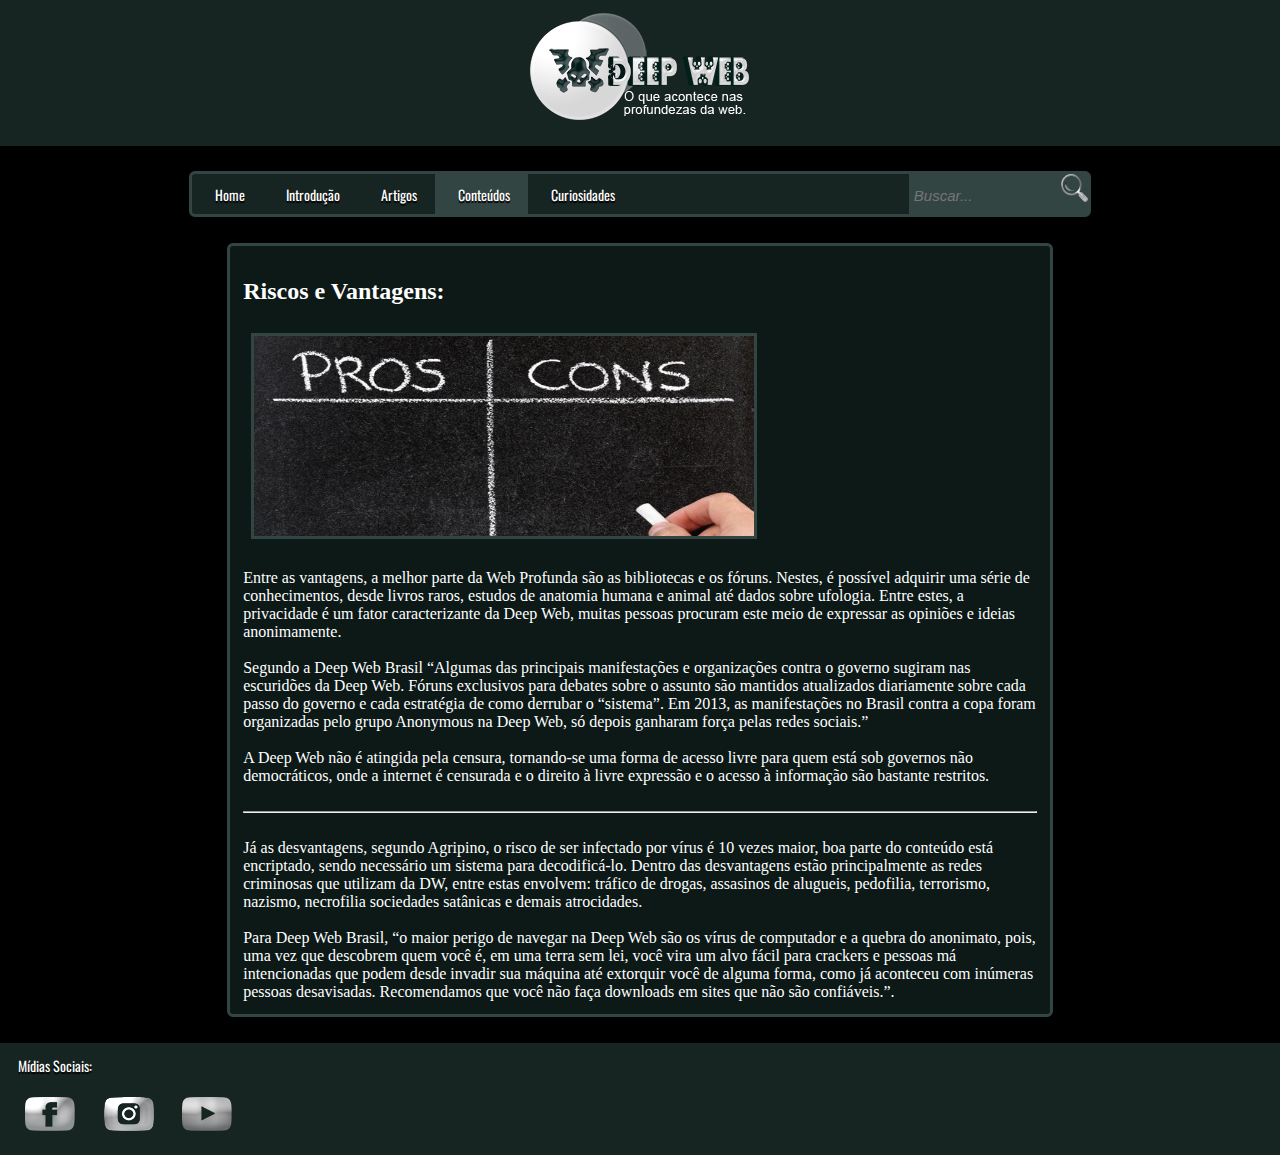
<file: riscovantagem.html>
<!DOCTYPEhtml>
<html lang="pt-BR">
<head>
	<title>Riscos e Vantagens</title>
	<meta charset="utf-8">
	<link rel="stylesheet" type="text/css"  href="css/estilo.css" />
	<link rel="icon" href="Icones/caveira.ico" type="image/x-icon" />
	<link href='http://fonts.googleapis.com/css?family=Oswald' rel='stylesheet' type='text/css'>
</head>

<body>

<div id="cabecalho">
	<a href="index.html" class="imgAtiva"> <img src="Icones/DeepWebLogo.png"> </a>
</div>
		
<nav>
<div class="todoMenu">

<div class="linksMenu">
<ul>
  <li><a href="index.html">Home</a></li>
  <li><a href="intro.html">Introdução</a></li>   
  <li><a href="artigos.html">Artigos</a></li>   
  <li class="dropdown">
    <a href="#" id="ativo" class="dropbtn">Conteúdos</a>
    <div class="dropdown-content">
      <a href="oqeh.html">O que é</a>
      <a href="comosurgiu.html">Como surgiu</a>
      <a href="funcionabilidade.html">Como funciona</a>
      <a href="principaispages.html">Principais Páginas</a>
      <a href="riscovantagem.html">Riscos e Vantagens</a>
	  <a href="seguranca.html">Segurança</a>
	  <a href="transacoes.html">Transações</a>
    </div>
  </li>
  <li><a href="curiosidades.html">Curiosidades</a></li> 
</ul>
</div>

<div id="divBusca">
    <input type="text" id="txtBusca" placeholder="Buscar..."/>
    <img src="Icones/search.png" id="btnBusca" alt="Buscar"/>
</div>

</div>
</nav>	
			
<div class="c1">
	<h2>Riscos e Vantagens:</h2>
	<div class="imagensSmall"> <img src="Imagens/vantagensdesvantagens.jpg" id="imgMobile" height="200" width="500"> </div>	
	<br/>
		Entre as vantagens, a melhor parte da Web Profunda são as bibliotecas e os fóruns. Nestes, é possível adquirir uma série de conhecimentos, desde livros raros, estudos de anatomia humana e animal até dados sobre ufologia. Entre estes, a privacidade é um fator caracterizante da Deep Web, muitas pessoas procuram este meio de expressar as opiniões e ideias anonimamente.
	<br/><br/>
		Segundo a Deep Web Brasil “Algumas das principais manifestações e organizações contra o governo sugiram nas escuridões da Deep Web. Fóruns exclusivos para debates sobre o assunto são mantidos atualizados diariamente sobre cada passo do governo e cada estratégia de como derrubar o “sistema”. Em 2013, as manifestações no Brasil contra a copa foram organizadas pelo grupo Anonymous na Deep Web, só depois ganharam força pelas redes sociais.”
	<br/><br/>
		A Deep Web não é atingida pela censura, tornando-se uma forma de acesso livre para quem está sob governos não democráticos, onde a internet é censurada e o direito à livre expressão e o acesso à informação são bastante restritos.
	<br/><br/>
	<hr>
	<br/>
		Já as desvantagens, segundo Agripino, o risco de ser infectado por vírus é 10 vezes maior, boa parte do conteúdo está encriptado, sendo necessário um sistema para decodificá-lo. Dentro das desvantagens estão principalmente as redes criminosas que utilizam da DW, entre estas envolvem: tráfico de drogas, assasinos de alugueis, pedofilia, terrorismo, nazismo, necrofilia sociedades satânicas e demais atrocidades. 
	<br/><br/>	
		Para Deep Web Brasil, “o maior perigo de navegar na Deep Web são os vírus de computador e a quebra do anonimato, pois, uma vez que descobrem quem você é, em uma terra sem lei, você vira um alvo fácil para crackers e pessoas má intencionadas que podem desde invadir sua máquina até extorquir você de alguma forma, como já aconteceu com inúmeras pessoas desavisadas. Recomendamos que você não faça downloads em sites que não são confiáveis.”.
	<br/>		
</div>

<div class="rodape">
	<span id="textoRodape">Mídias Sociais:</span>
	<br/>
	<br/>
	<a href="https://www.facebook.com/" target="new_blank" class="imgAtiva"> <img src="Icones/facebook.png"> </a>
	<a href="https://www.instagram.com/" target="new_blank" class="imgAtiva"> <img src="Icones/instagram.png"> </a>
	<a href="https://www.youtube.com/?hl=pt&gl=BR" target="new_blank" class="imgAtiva"> <img src="Icones/youtube.png"> </a>
</div>

</body>	
</html>
</file>
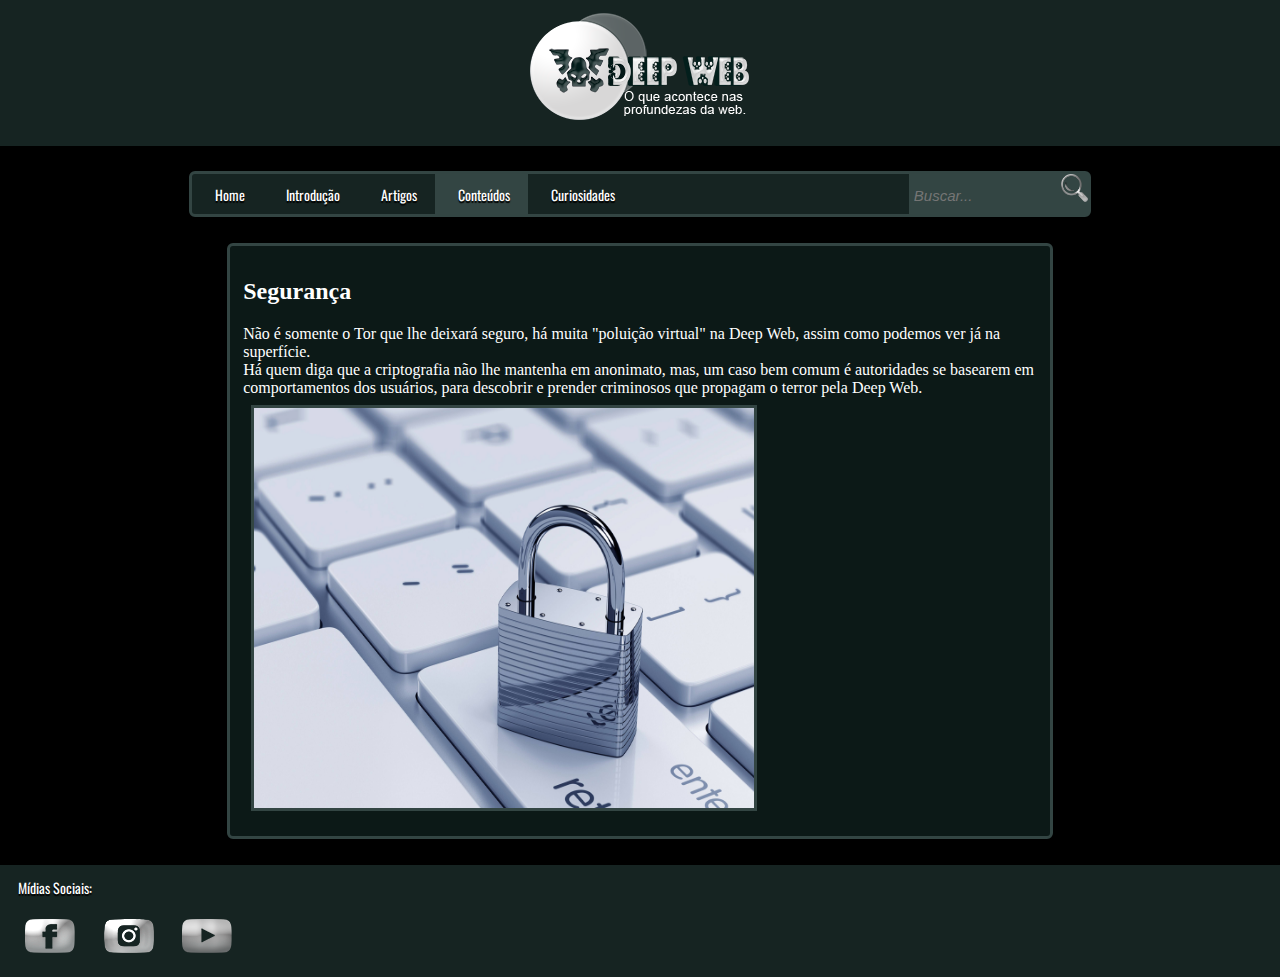
<file: seguranca.html>
<!DOCTYPEhtml>
<html lang="pt-BR">
<head>
	<title>Segurança</title>
	<meta charset="utf-8">
	<link rel="stylesheet" type="text/css"  href="css/estilo.css" />
	<link rel="icon" href="Icones/caveira.ico" type="image/x-icon" />
	<link href='http://fonts.googleapis.com/css?family=Oswald' rel='stylesheet' type='text/css'>
</head>

<body>
		
<div id="cabecalho">
	<a href="index.html" class="imgAtiva"> <img src="Icones/DeepWebLogo.png"> </a>
</div>
		
<nav>
<div class="todoMenu">

<div class="linksMenu">
<ul>
  <li><a href="index.html">Home</a></li>
  <li><a href="intro.html">Introdução</a></li>   
  <li><a href="artigos.html">Artigos</a></li>   
  <li class="dropdown">
    <a href="#" id="ativo" class="dropbtn">Conteúdos</a>
    <div class="dropdown-content">
      <a href="oqeh.html">O que é</a>
      <a href="comosurgiu.html">Como surgiu</a>
      <a href="funcionabilidade.html">Como funciona</a>
      <a href="principaispages.html">Principais Páginas</a>
      <a href="riscovantagem.html">Riscos e Vantagens</a>
	  <a href="seguranca.html">Segurança</a>
	  <a href="transacoes.html">Transações</a>
    </div>
  </li>
  <li><a href="curiosidades.html">Curiosidades</a></li> 
</ul>
</div>

<div id="divBusca">
    <input type="text" id="txtBusca" placeholder="Buscar..."/>
    <img src="Icones/search.png" id="btnBusca" alt="Buscar"/>
</div>

</div>
</nav>				
		
<div class="c1">
	<h2>Segurança</h2>
		Não é somente o Tor que lhe deixará seguro, há muita "poluição virtual" na Deep Web, assim como podemos ver já na superfície.
		<br/>
		Há quem diga que a criptografia não lhe mantenha em anonimato, mas, um caso bem comum é autoridades se basearem em comportamentos dos usuários, para descobrir e prender criminosos 
		que propagam o terror pela Deep Web. 
		<br/>
		<div class="imagensSmall">		
			<img src="Imagens/seguranca.jpg" id="imgMobile" height="400" width="500">
		</div>		
</div>	
				
<div class="rodape">
	<span id="textoRodape">Mídias Sociais:</span>
	<br/>
	<br/>
	<a href="https://www.facebook.com/" target="new_blank" class="imgAtiva"> <img src="Icones/facebook.png"> </a>
	<a href="https://www.instagram.com/" target="new_blank" class="imgAtiva"> <img src="Icones/instagram.png"> </a>
	<a href="https://www.youtube.com/?hl=pt&gl=BR" target="new_blank" class="imgAtiva"> <img src="Icones/youtube.png"> </a>
</div>

</body>	
</html>
</file>
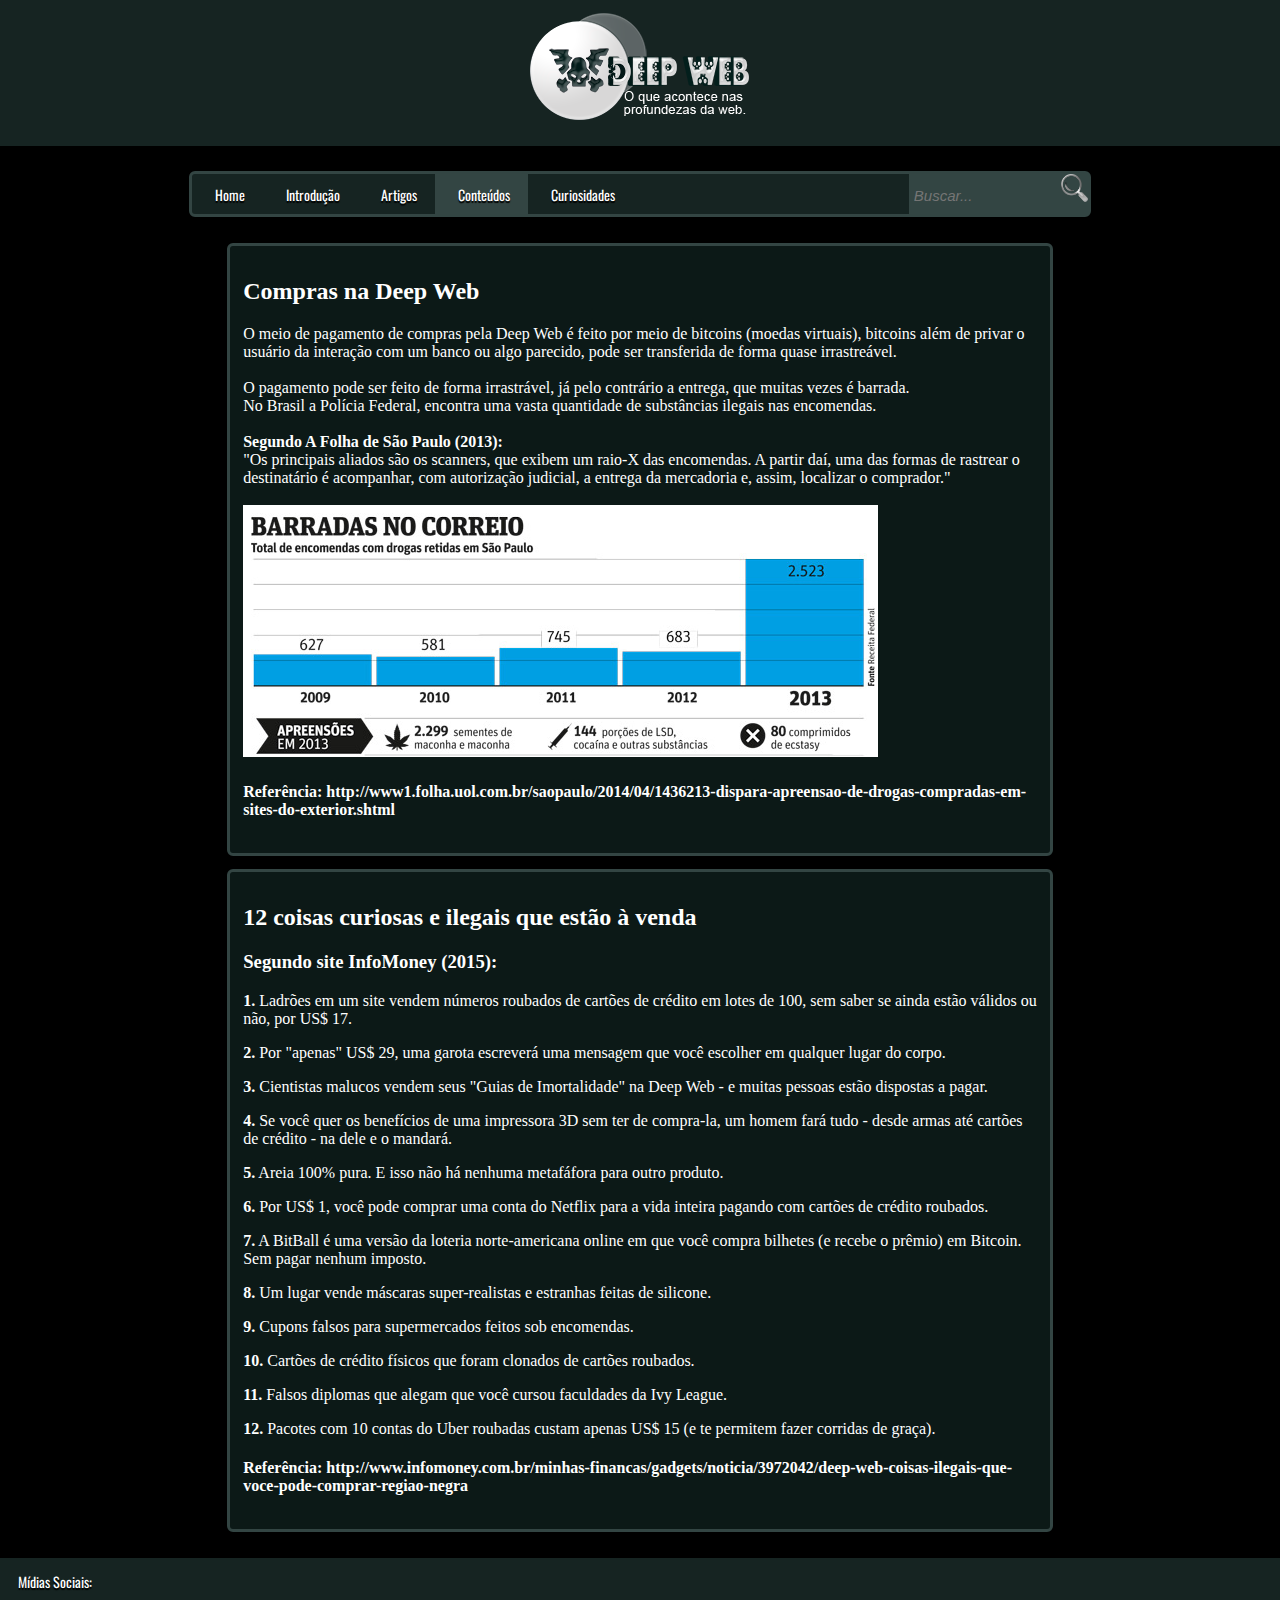
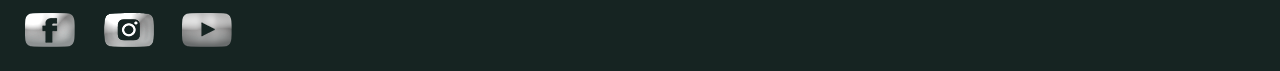
<file: transacoes.html>
<!DOCTYPEhtml>
<html lang="pt-BR">
<head>
	<title>Transações</title>
	<meta charset="utf-8">
	<link rel="stylesheet" type="text/css"  href="css/estilo.css" />
	<link rel="icon" href="Icones/caveira.ico" type="image/x-icon" />
	<link href='http://fonts.googleapis.com/css?family=Oswald' rel='stylesheet' type='text/css'>
</head>

<body>
		
<div id="cabecalho">
	<a href="index.html" class="imgAtiva"> <img src="Icones/DeepWebLogo.png"> </a>
</div>
		
<nav>
<div class="todoMenu">

<div class="linksMenu">
<ul>
  <li><a href="index.html">Home</a></li>
  <li><a href="intro.html">Introdução</a></li>   
  <li><a href="artigos.html">Artigos</a></li>   
  <li class="dropdown">
    <a href="#" id="ativo" class="dropbtn">Conteúdos</a>
    <div class="dropdown-content">
      <a href="oqeh.html">O que é</a>
      <a href="comosurgiu.html">Como surgiu</a>
      <a href="funcionabilidade.html">Como funciona</a>
      <a href="principaispages.html">Principais Páginas</a>
      <a href="riscovantagem.html">Riscos e Vantagens</a>
	  <a href="seguranca.html">Segurança</a>
	  <a href="transacoes.html">Transações</a>
    </div>
  </li>
  <li><a href="curiosidades.html">Curiosidades</a></li> 
</ul>
</div>

<div id="divBusca">
    <input type="text" id="txtBusca" placeholder="Buscar..."/>
    <img src="Icones/search.png" id="btnBusca" alt="Buscar"/>
</div>

</div>
</nav>			
		
<div class="conteudo">
	<div class="c1">
	<h2>Compras na Deep Web</h2>
	<p>	
		O meio de pagamento de compras pela Deep Web é feito por meio de  bitcoins (moedas virtuais), bitcoins além de privar o usuário da interação com um banco ou algo parecido, pode ser transferida de forma quase irrastreável.  
	<br/><br/>
		O pagamento pode ser feito de forma irrastrável, já pelo contrário a entrega, que muitas vezes é barrada.
	<br/>
	No Brasil a Polícia Federal, encontra uma vasta quantidade de substâncias ilegais nas encomendas.
	<br/><br/>
		<b> Segundo A Folha de São Paulo (2013): </b> <br/> "Os principais aliados são os scanners, que exibem um raio-X das encomendas. A partir daí, uma das formas de rastrear o destinatário é acompanhar, com autorização judicial, a entrega da mercadoria e, assim, localizar o comprador."
		<br/>
		<br/>
		<img src="Imagens/InfoTransacoes.jpg" id="imgMobile">
		<h4> Referência: http://www1.folha.uol.com.br/saopaulo/2014/04/1436213-dispara-apreensao-de-drogas-compradas-em-sites-do-exterior.shtml	</h4>					
	</p>	

</div>	

<div class="c1">
	<h2>12 coisas curiosas e ilegais que estão à venda </h2>
	<h3>Segundo site InfoMoney (2015):</h3>
<p><b>1.</b>	Ladrões em um site vendem números roubados de cartões de crédito em lotes de 100, sem saber se ainda estão válidos ou não, por US$ 17. </p>
<p><b>2.</b>	Por "apenas" US$ 29, uma garota escreverá uma mensagem que você escolher em qualquer lugar do corpo.</p>
<p><b>3.</b>	Cientistas malucos vendem seus "Guias de Imortalidade" na Deep Web - e muitas pessoas estão dispostas a pagar.</p>
<p><b>4.</b>	Se você quer os benefícios de uma impressora 3D sem ter de compra-la, um homem fará tudo - desde armas até cartões de crédito - na dele e o mandará.</p>
<p><b>5.</b>	Areia 100% pura. E isso não há nenhuma metafáfora para outro produto.</p>
<p><b>6.</b>	Por US$ 1, você pode comprar uma conta do Netflix para a vida inteira pagando com cartões de crédito roubados.</p>
<p><b>7.</b>	A BitBall é uma versão da loteria norte-americana online em que você compra bilhetes (e recebe o prêmio) em Bitcoin. Sem pagar nenhum imposto.</p>
<p><b>8.</b>	Um lugar vende máscaras super-realistas e estranhas feitas de silicone.</p>
<p><b>9.</b>	Cupons falsos para supermercados feitos sob encomendas.</p>
<p><b>10.</b>	 Cartões de crédito físicos que foram clonados de cartões roubados.</p>
<p><b>11.</b>	 Falsos diplomas que alegam que você cursou faculdades da Ivy League.</p>
<p><b>12.</b>	 Pacotes com 10 contas do Uber roubadas custam apenas US$ 15 (e te permitem fazer corridas de graça).</p>

<h4> Referência: http://www.infomoney.com.br/minhas-financas/gadgets/noticia/3972042/deep-web-coisas-ilegais-que-voce-pode-comprar-regiao-negra	</h4>			
</div>	
		
<div class="rodape">
	<span id="textoRodape">Mídias Sociais:</span>
	<br/>
	<br/>
	<a href="https://www.facebook.com/" target="new_blank" class="imgAtiva"> <img src="Icones/facebook.png"> </a>
	<a href="https://www.instagram.com/" target="new_blank" class="imgAtiva"> <img src="Icones/instagram.png"> </a>
	<a href="https://www.youtube.com/?hl=pt&gl=BR" target="new_blank" class="imgAtiva"> <img src="Icones/youtube.png"> </a>
</div>

</body>	
</html>
</file>
<file: css/estilo.css>
body{
	background-color:black;
	margin:0;
	color:white;
	overflow-x: hidden;
	height:auto;
}

.imgAtiva img:hover { 
	opacity: 0.8; 
	filter: alpha(opacity=80);
}
/* =====================Cabeçalho=========================== */

#cabecalho{
	background-color:#162422;
	height:120px;
	text-align:center;
	padding:1%;
}

/* =====================Menu=========================== */

/*-------Busca-------*/
#divBusca{
    background-color:#334543;
    border:none;
    width:20%;
	height:100%;
	float:right;
}

#divBusca img{
	width:15%;
	height:70%;
	float: right;
}
 
#txtBusca{
    float:left;
    background-color:transparent;
    padding-left:5px;
    font-style:italic;
    font-size:15px;
    border:none;
    height:100%;
    width:70%;
}

/*-------Menu-------*/

.todoMenu{
	background-color:#162422;
    margin:2% auto; /*  Altura margem e margem lat.  */
    border:3px solid #334543; /* tamanho e cor da borda */
    border-radius:6px;
    width:70%; 
    height:40px;	
}

#ativo{
	background-color:#334543;
}

.linksMenu{
	width:100%;
}

ul, li a{
    list-style-type: none;
    margin:0;
    padding:0;
    text-align:center;
}

ul{		
    font-family:'Oswald', sans-serif;
    font-size:14px;
}

li {
    float: left;
}

li a, .dropbtn {
    display: inline-block;
    line-height:15px;
    padding:13px 18px;
    text-decoration:none;
    word-wrap:normal;
    color:#fff;
    text-shadow: 0 2px 1px black;
    text-indent:5px;
}

li a:hover, .dropdown:hover .dropbtn {
    background-color: #334543;
}

li.dropdown {
    display: inline-block;
}

.dropdown-content {
    display: none;
    position: absolute;
    background-color: #334543;
    min-width: 160px;
    box-shadow: 0px 8px 16px 0px black;
    z-index: 9999;
}

.dropdown-content a {
    color: white;
    padding: 12px 16px;
    text-decoration: none;
    display: block;
    text-align: left;
}

.dropdown-content a:hover {
	background-color: #162422;
}

.dropdown:hover .dropdown-content {
    display: block;
}

/* =====================Corpo=========================== */

.c1{
    border:3px solid #334543; /* tamanho e cor da borda */
    border-radius:6px;
	width:62%;
	padding:1%;
	margin:1% auto;
	background-color:#0c1917;
}

.c2{
    border:3px solid #334543; /* tamanho e cor da borda */
    border-radius:6px;
	width:95%;
	margin:1% auto;
	background-color:#0c1917;
}

.imagensSmall img{
	margin:1%;
	padding:3px;
	background-color:#334543;
}

.imagensMedium{
	margin:auto;
	text-align:center;
}

#imagemInicio{
 	background-color:black;
}

#imagemInicio img{
	margin:1% auto; /*  Altura margem e margem lat.  */
	width:100%;
	height:600px;
	position:relative;
}

/* =====================Rodapé=========================== */
.rodape{
	background-color:#162422;
	height:100px;
	float:bottom;
	text-align:left;
	padding-left:1%;
	padding-top:1%;
	margin-top:2%;
	font-family:'Oswald', sans-serif;
    font-size:14px;
	text-shadow: 0 2px 1px black;
    text-indent:5px;
}

.rodape a{
	text-decoration:none;
}

.rodape img{
	padding-left:1%;
	padding-right:1%;
}

/* =====================Slider=========================== */

@keyframes slidy {
0% { left: 0%; }
20% { left: 0%; }
25% { left: -100%; }
45% { left: -100%; }
50% { left: -200%; }
70% { left: -200%; }
75% { left: -300%; }
95% { left: -300%; }
100% { left: -400%; }
}

div#slider { overflow: hidden; }
div#slider figure img { width: 20%; float: left; }
div#slider figure { 
  position: relative;
  width: 500%;
  margin: 0;
  left: 0;
  text-align: left;
  font-size: 0;
  animation: 30s slidy infinite; 
}

/* =====================Responsabilidade=========================== */

/*Tamanho pequeno*/
@media (max-width:810px) {
    .todoMenu{
        width:90%;
    }
	
	.c1{
		width: 90%;
		padding: 5px;
	}

    #divBusca{
        display:none;
    }
    
    #cabecalho{
        height: 155px;
    }
    
    #imgMobile{
        width: 386px;
    }
    
    .rodape{
        height: 125px;
    }
}
</file>
